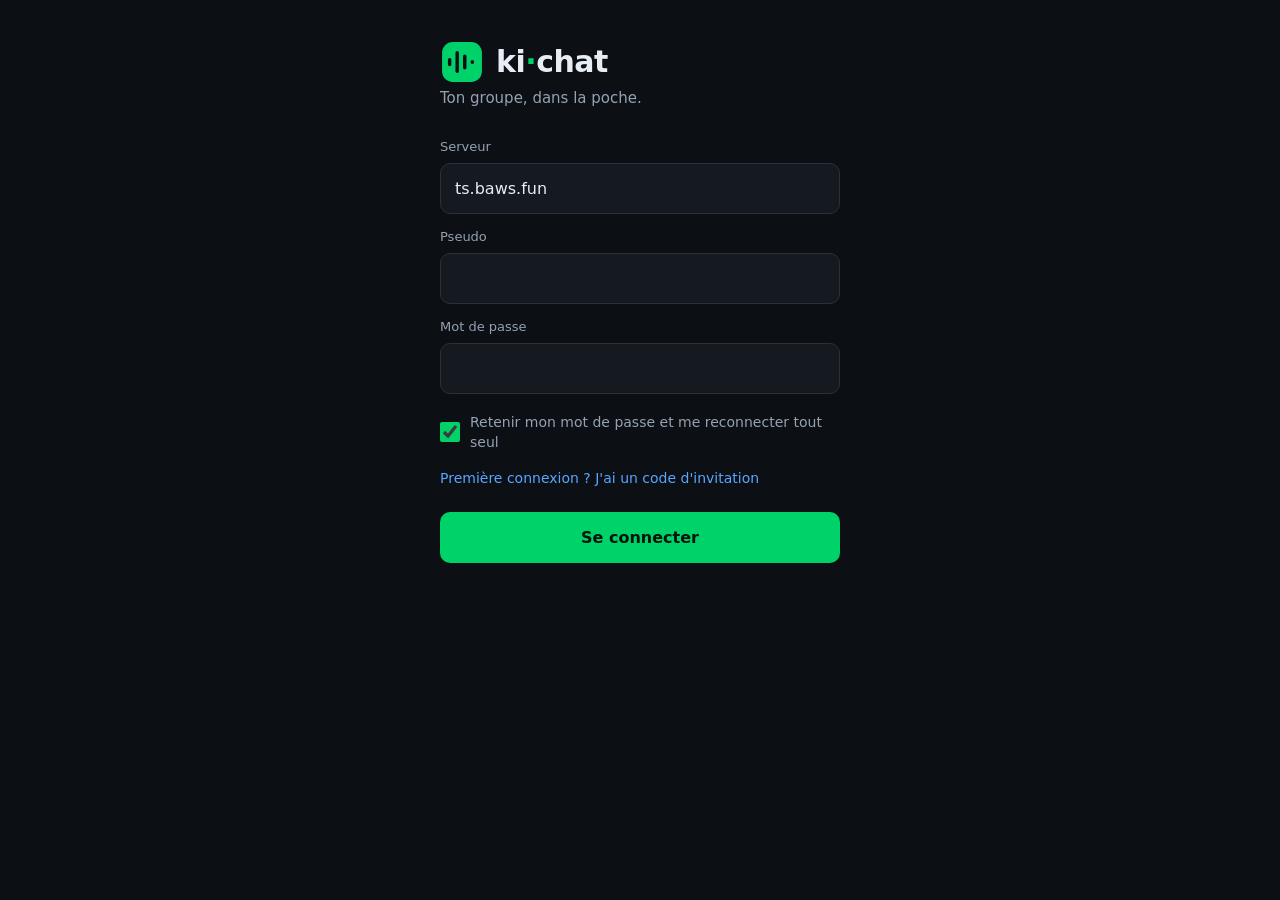
<file: crates/mobile/ui/index.html>
<!doctype html>
<html lang="fr">
<head>
<meta charset="utf-8">
<meta name="viewport" content="width=device-width, initial-scale=1, viewport-fit=cover">
<title>ki-chat</title>
<style>
  :root {
    --fond: #0c0f14; --cote: #11151b; --base: #151a21; --releve: #1b212a;
    --survol: #242c37; --actif: #2d3744; --bord: #28313c; --bord-doux: #1e252e;
    --texte: #e7edf4; --doux: #94a2b2; --pale: #7d8a99;
    --accent: #00d26a; --parle: #00e676; --danger: #ff6b6b; --info: #58a6ff;
    --haut: env(safe-area-inset-top); --bas: env(safe-area-inset-bottom);
  }
  * { box-sizing: border-box; -webkit-tap-highlight-color: transparent; }
  html, body { height: 100%; }
  body {
    margin: 0; background: var(--fond); color: var(--texte);
    font: 15px/1.45 system-ui, -apple-system, "Segoe UI", Roboto, sans-serif;
    overflow: hidden; overscroll-behavior: none;
  }
  button { font: inherit; color: inherit; background: none; border: 0; padding: 0; cursor: pointer; }
  input, textarea { font: inherit; color: var(--texte); }
  svg { width: 22px; height: 22px; stroke: currentColor; fill: none; stroke-width: 2; stroke-linecap: round; stroke-linejoin: round; flex: none; }
  .cache { display: none !important; }

  /* Écrans : un seul visible, plein cadre. */
  .ecran { position: fixed; top: 0; left: 0; right: 0; bottom: 0; display: flex; flex-direction: column; padding-top: var(--haut); background: var(--fond); }
  .entete { display: flex; align-items: center; padding: 10px 14px; min-height: 54px; border-bottom: 1px solid var(--bord-doux); background: var(--cote); }
  .entete h1 { font-size: 17px; margin: 0; flex: 1; white-space: nowrap; overflow: hidden; text-overflow: ellipsis; }
  .entete .sous { color: var(--pale); font-weight: 400; }
  .logo-serveur { width: 32px; height: 32px; border-radius: 9px; object-fit: cover; flex: none; }
  .icone { width: 40px; height: 40px; display: grid; place-items: center; border-radius: 10px; color: var(--doux); }
  .icone:active { background: var(--survol); }
  .defile { flex: 1; overflow-y: auto; -webkit-overflow-scrolling: touch; }
  #vue-salons, #vue-membres { background: var(--cote); }

  /* Connexion */
  #connexion .corps { flex: 1; align-self: center; overflow-y: auto; padding: 32px 20px calc(24px + var(--bas)); max-width: 440px; width: 100%; margin: 0 auto; }
  .marque { font-size: 30px; font-weight: 800; letter-spacing: -.5px; margin: 8px 0 4px; display: flex; align-items: center; }
  .marque .logo-ki { width: 44px; height: 44px; stroke: none; margin-right: 12px; }
  .marque b { color: var(--accent); }
  .accroche { color: var(--doux); margin: 0 0 28px; }
  label { display: block; color: var(--doux); font-size: 13px; margin: 14px 0 6px; }
  .champ { width: 100%; padding: 13px 14px; border-radius: 10px; border: 1px solid var(--bord); background: var(--base); font-size: 16px; outline: none; }
  .champ:focus { border-color: var(--accent); }
  .bouton { display: block; width: 100%; margin-top: 22px; padding: 14px; border-radius: 10px; background: var(--accent); color: #04140b; font-weight: 700; font-size: 16px; }
  .bouton:disabled { opacity: .5; }
  .lien { color: var(--info); font-size: 14px; margin-top: 16px; }
  .case { display: flex; align-items: center; margin: 18px 0 0; color: var(--doux); font-size: 14px; }
  .case input { width: 20px; height: 20px; accent-color: var(--accent); margin: 0 10px 0 0; flex: none; }
  .alerte { margin-top: 16px; padding: 12px 14px; border-radius: 10px; background: rgba(255,107,107,.12); color: var(--danger); font-size: 14px; }
  .alerte-identite { margin-top: 10px; color: var(--doux); font-size: 13px; }
  .alerte-identite p { margin: 0 0 10px; }

  /* Listes */
  .titre-section { color: var(--pale); font-size: 12px; font-weight: 700; letter-spacing: .06em; text-transform: uppercase; padding: 18px 16px 6px; }
  .ligne { display: flex; align-items: center; padding: 11px 16px; min-height: 48px; text-align: left; }
  .ligne:active { background: var(--survol); }
  .ligne .nom { flex: 1; min-width: 0; white-space: nowrap; overflow: hidden; text-overflow: ellipsis; }
  .ligne.non-lu .nom { font-weight: 700; color: var(--texte); }
  /* Le salon ouvert, comme sur PC : fond vert sombre, filet à gauche. */
  .ligne.actif { background: rgba(0,210,106,.12); box-shadow: inset 3px 0 var(--accent); }
  .ligne.actif .nom, .ligne.actif .diese { color: var(--accent); font-weight: 600; }
  .rang { font-size: 11px; font-weight: 600; margin-left: 6px; white-space: nowrap; }
  .couronne { width: 13px; height: 13px; color: var(--accent); margin-left: 5px; vertical-align: -1px; }
  .pastille-bot { display: inline-block; background: var(--accent); color: var(--fond); font-size: 10px; font-weight: 800; padding: 1px 5px; border-radius: 4px; margin-left: 6px; vertical-align: 1px; }
  .occupant .qui-joue { color: var(--pale); font-size: 11px; white-space: nowrap; overflow: hidden; text-overflow: ellipsis; }
  .occupant .bloc { flex: 1; min-width: 0; }
  .hors-ligne { opacity: .45; }
  .ligne .nom.calme { color: var(--doux); }
  .diese { color: var(--pale); font-weight: 700; width: 22px; text-align: center; }
  .pastille { min-width: 22px; height: 22px; padding: 0 7px; border-radius: 11px; background: var(--actif); color: var(--texte); font-size: 12px; font-weight: 700; display: grid; place-items: center; }
  .pastille.mention { background: var(--danger); color: #fff; }
  .vocal-ici { color: var(--accent); }
  .occupants { padding: 0 16px 6px 50px; }
  .occupant { display: flex; align-items: center; padding: 5px 0; color: var(--doux); font-size: 14px; }
  .petit { width: 16px; height: 16px; color: var(--pale); }

  .avatar { width: 32px; height: 32px; border-radius: 50%; display: grid; place-items: center; font-weight: 700; font-size: 13px; color: #0c0f14; flex: none; position: relative; }
  .avatar.mini { width: 24px; height: 24px; font-size: 11px; }
  .avatar img { width: 100%; height: 100%; border-radius: 50%; object-fit: cover; }
  .media { display: block; margin-top: 6px; max-width: min(100%, 360px); max-height: 320px; border-radius: 10px; background: var(--releve); }
  video.media { width: min(100%, 360px); }
  #visionneuse { position: fixed; top: 0; left: 0; right: 0; bottom: 0; z-index: 40; background: rgba(0,0,0,.92); display: flex; align-items: center; justify-content: center; }
  #visionneuse img { max-width: 100%; max-height: 100%; }
  .msg .texte-msg:active { background: var(--releve); border-radius: 6px; }
  .avatar.parle { box-shadow: 0 0 0 2px var(--fond), 0 0 0 4px var(--parle); }
  .avatar.absent { opacity: .4; }
  .membre-info { flex: 1; min-width: 0; }
  .membre-info .jeu { color: var(--pale); font-size: 12px; white-space: nowrap; overflow: hidden; text-overflow: ellipsis; }

  /* Onglets du bas */
  .onglets { display: flex; border-top: 1px solid var(--bord-doux); background: var(--cote); padding-bottom: var(--bas); }
  .onglets button { flex: 1; padding: 10px 0 8px; display: flex; flex-direction: column; align-items: center; color: var(--pale); font-size: 11px; font-weight: 600; position: relative; }
  .onglets button.actif { color: var(--accent); }
  .onglets .total { position: absolute; top: 4px; left: calc(50% + 6px); }

  /* Barre vocale */
  .barre-vocale { display: flex; align-items: center; padding: 8px 10px 8px 14px; background: var(--releve); border-top: 1px solid var(--bord); }
  .barre-vocale .ou { flex: 1; min-width: 0; }
  .barre-tele { display: flex; align-items: center; padding: 8px 10px 8px 14px; background: var(--releve); border-top: 1px solid var(--bord); }
  .barre-tele .ou { flex: 1; min-width: 0; font-size: 14px; white-space: nowrap; overflow: hidden; text-overflow: ellipsis; }
  .barre-tele button { margin-left: 6px; flex: none; }
  .barre-vocale .ou b { color: var(--accent); font-size: 13px; display: block; }
  .barre-vocale .ou span { font-size: 15px; white-space: nowrap; overflow: hidden; text-overflow: ellipsis; display: block; }
  .rond { width: 42px; height: 42px; border-radius: 50%; display: grid; place-items: center; background: var(--actif); color: var(--texte); }
  .rond.coupe { background: rgba(255,107,107,.18); color: var(--danger); }
  .rond.raccrocher { background: var(--danger); color: #fff; }

  /* Salon texte */
  #fil { padding: 8px 0 12px; }
  .msg { display: flex; padding: 6px 14px; }
  .msg.suite { padding-top: 1px; }
  .msg.suite .avatar { visibility: hidden; height: 0; }
  .msg.nomme { background: rgba(255,161,87,.08); box-shadow: inset 3px 0 0 #ffa157; }
  .msg .corps-msg { flex: 1; min-width: 0; }
  .msg .qui { font-weight: 700; font-size: 14px; }
  .msg .quand { color: var(--pale); font-size: 11px; margin-left: 6px; font-weight: 400; }
  .msg .texte { white-space: pre-wrap; word-wrap: break-word; overflow-wrap: anywhere; }
  .msg .texte code { background: var(--releve); padding: 1px 5px; border-radius: 5px; font-size: 13px; }
  .msg .texte a { color: var(--info); }
  .msg .texte .mention { color: var(--accent); font-weight: 600; }
  /* Un spoiler : un pavé opaque tant qu'on ne l'a pas touché. */
  .msg .texte .spoiler { background: var(--releve); border-radius: 4px; padding: 0 3px; }
  .msg .texte .spoiler:not(.vu) { background: var(--actif); color: transparent; user-select: none; -webkit-user-select: none; }
  .msg .texte .spoiler:not(.vu) * { color: transparent !important; background: transparent !important; pointer-events: none; }
  .msg .modifie { color: var(--pale); font-size: 11px; }
  .citation { font-size: 13px; color: var(--doux); border-left: 2px solid var(--bord); padding-left: 8px; margin-bottom: 3px; white-space: nowrap; overflow: hidden; text-overflow: ellipsis; }
  .reactions { display: flex; flex-wrap: wrap; margin-top: 5px; }
  .reaction { padding: 2px 8px; border-radius: 12px; background: var(--releve); border: 1px solid var(--bord); font-size: 13px; }
  .reaction.moi { border-color: var(--accent); background: rgba(0,210,106,.12); }
  .separateur { display: flex; align-items: center; margin: 10px 14px; color: var(--danger); font-size: 11px; font-weight: 700; text-transform: uppercase; }
  .separateur::before, .separateur::after { content: ""; flex: 1; height: 1px; background: var(--danger); opacity: .5; }
  .plus-ancien { text-align: center; color: var(--pale); font-size: 12px; padding: 10px; }
  .vide { color: var(--pale); text-align: center; padding: 40px 20px; }

  .redaction { border-top: 1px solid var(--bord-doux); background: var(--cote); padding: 8px 10px calc(8px + var(--bas)); }
  .redaction .repond { display: flex; align-items: center; font-size: 13px; color: var(--doux); padding: 0 4px 6px; }
  .redaction .repond span { flex: 1; white-space: nowrap; overflow: hidden; text-overflow: ellipsis; }
  .redaction .zone { display: flex; align-items: flex-end; }
  .redaction textarea { flex: 1; resize: none; max-height: 120px; padding: 11px 14px; border-radius: 20px; border: 1px solid var(--bord); background: var(--base); outline: none; font-size: 16px; line-height: 1.35; }
  .envoyer { width: 44px; height: 44px; border-radius: 50%; background: var(--accent); color: #04140b; display: grid; place-items: center; }

  /* Feuilles (menus du bas) */
  .voile { position: fixed; top: 0; left: 0; right: 0; bottom: 0; background: rgba(0,0,0,.5); z-index: 20; }
  .feuille { position: fixed; left: 0; right: 0; bottom: 0; z-index: 21; background: var(--releve); border-radius: 16px 16px 0 0; padding: 8px 0 calc(12px + var(--bas)); max-height: 80vh; overflow-y: auto; }
  .feuille .poignee { width: 36px; height: 4px; border-radius: 2px; background: var(--bord); margin: 4px auto 10px; }
  .feuille h2 { font-size: 16px; margin: 4px 16px 10px; }
  .feuille .action { display: flex; align-items: center; width: 100%; padding: 14px 18px; text-align: left; }
  .feuille .action:active { background: var(--survol); }
  .emojis { display: flex; justify-content: space-around; padding: 6px 10px 12px; border-bottom: 1px solid var(--bord); }
  .emojis button { font-size: 26px; width: 46px; height: 46px; border-radius: 50%; }
  .emojis button:active { background: var(--survol); }
  .volume { display: flex; align-items: center; padding: 8px 18px; }
  .volume .nom { flex: 1; min-width: 0; }
  .diffusion { display: flex; align-items: center; justify-content: space-between; padding: 6px 18px 12px; }
  .diffusion .nom { flex: 1; min-width: 0; font-size: 14px; }
  .diffusion select { background: var(--fond); color: var(--texte); border: 1px solid var(--bord); border-radius: 8px; padding: 6px; margin-left: 8px; }
  .regarder { padding: 4px 10px; margin-left: 8px; font-size: 12px; }
  .volume input { width: 45%; accent-color: var(--accent); }
  .reglage-volume { padding: 4px 18px 10px; }
  .reglage-volume .haut { display: flex; align-items: center; color: var(--doux); font-size: 13px; }
  .reglage-volume .haut span:first-child { flex: 1; }
  .reglage-volume input { width: 100%; accent-color: var(--accent); margin: 10px 0 4px; }
  .petit-bouton { padding: 7px 12px; border-radius: 8px; border: 1px solid var(--bord); color: var(--doux); font-size: 13px; }
  .feuille .action.danger { color: var(--danger); }
  .feuille .separation { height: 1px; background: var(--bord); margin: 6px 0; }
  .feuille h2 .rang { font-size: 12px; }

  /* Réglages */
  #vue-reglages { padding-bottom: 24px; }
  .groupe { margin: 0 12px 12px; background: var(--base); border: 1px solid var(--bord-doux); border-radius: 12px; overflow: hidden; }
  .option { padding: 13px 14px; border-top: 1px solid var(--bord-doux); }
  .option:first-child { border-top: 0; }
  .option .ligne-option { display: flex; align-items: center; }
  .option .ligne-option > * + * { margin-left: 12px; }
  .option .libelle { flex: 1; min-width: 0; }
  .option .libelle small { display: block; color: var(--pale); font-size: 12px; margin-top: 2px; }
  .option input[type=range] { width: 100%; accent-color: var(--accent); margin-top: 10px; }
  .valeur { color: var(--doux); font-size: 13px; font-variant-numeric: tabular-nums; }
  .segments { display: flex; background: var(--fond); border-radius: 9px; padding: 3px; margin-top: 10px; }
  .segments button { flex: 1; padding: 8px 4px; border-radius: 7px; color: var(--doux); font-size: 13px; font-weight: 600; }
  .segments button.choisi { background: var(--actif); color: var(--texte); }
  .interrupteur { width: 46px; height: 28px; border-radius: 14px; background: var(--actif); position: relative; flex: none; transition: background .15s; }
  .interrupteur::after { content: ""; position: absolute; top: 3px; left: 3px; width: 22px; height: 22px; border-radius: 50%; background: var(--doux); transition: transform .15s, background .15s; }
  .interrupteur.oui { background: rgba(0,210,106,.35); }
  .interrupteur.oui::after { transform: translateX(18px); background: var(--accent); }
  .jauge-micro { position: relative; height: 10px; border-radius: 5px; background: var(--fond); overflow: hidden; margin-top: 10px; }
  .jauge-micro .niveau { position: absolute; top: 0; bottom: 0; left: 0; width: 100%; background: var(--pale); transform-origin: left; transform: scaleX(0); transition: transform .08s linear; }
  .jauge-micro .niveau.parle { background: var(--parle); }
  .jauge-micro .seuil { position: absolute; top: -2px; bottom: -2px; width: 2px; background: var(--texte); opacity: .7; }
  .puce { display: inline-block; padding: 2px 8px; border-radius: 10px; font-size: 11px; font-weight: 700; background: var(--actif); color: var(--doux); }
  .puce.ok { background: rgba(0,210,106,.15); color: var(--accent); }
  .puce.mal { background: rgba(255,107,107,.15); color: var(--danger); }
  .rangee-boutons { display: flex; flex-wrap: wrap; margin-top: 10px; }
  .rangee-boutons > * { margin: 0 8px 8px 0; }
  .petit-bouton.plein { background: var(--accent); color: var(--fond); border-color: var(--accent); font-weight: 700; }
  .ptt { flex: 1; padding: 12px; border-radius: 10px; background: var(--actif); font-weight: 700; user-select: none; -webkit-user-select: none; touch-action: none; }
  .ptt.tenu { background: var(--accent); color: var(--fond); }

  /* Bandeau */
  #bandeau { position: fixed; left: 12px; right: 12px; top: calc(var(--haut) + 62px); z-index: 30; padding: 11px 14px; border-radius: 10px; background: var(--actif); font-size: 14px; box-shadow: 0 8px 24px rgba(0,0,0,.4); transition: opacity .2s, transform .2s; }
  #bandeau.erreur { background: #3a1d22; color: #ffb4b4; }
  #bandeau.masque { opacity: 0; transform: translateY(-8px); pointer-events: none; }
  #etat-reseau { background: #3b2a12; color: #ffc785; font-size: 13px; text-align: center; padding: 6px; }
  #bandeau-maj { display: flex; align-items: center; padding: 9px 14px; background: rgba(0,210,106,.12); border-bottom: 1px solid var(--bord-doux); font-size: 14px; }
  #bandeau-maj span { flex: 1; min-width: 0; }
  #bandeau-maj button { margin-left: 10px; }

  /* Les WebView d'avant la 84 ignorent « gap » dans les flexbox : les
     espacements passent par des marges. */
  .entete > * + * { margin-left: 10px; }
  .ligne > * + * { margin-left: 12px; }
  .occupant > * + * { margin-left: 10px; }
  .onglets button > * + * { margin-top: 3px; }
  /* Barre vocale */
  .barre-vocale > * + * { margin-left: 6px; }
  .msg > * + * { margin-left: 10px; }
  .reactions > * { margin: 0 5px 5px 0; }
  .separateur::before { margin-right: 8px; }
  .separateur::after { margin-left: 8px; }
  .redaction .repond > * + * { margin-left: 8px; }
  .redaction .zone > * + * { margin-left: 8px; }
  .feuille .action > svg { margin-right: 12px; }
  .volume > * + * { margin-left: 10px; }
</style>
</head>
<body>

<!-- Icônes, réutilisées par <use> -->
<svg class="cache" xmlns="http://www.w3.org/2000/svg">
  <symbol id="i-micro" viewBox="0 0 24 24"><rect x="9" y="3" width="6" height="11" rx="3"/><path d="M5 11a7 7 0 0 0 14 0M12 18v3"/></symbol>
  <symbol id="i-micro-coupe" viewBox="0 0 24 24"><path d="M9 9v2a3 3 0 0 0 5.1 2.1M15 9.3V6a3 3 0 0 0-5.7-1.3M5 11a7 7 0 0 0 11.6 5.3M19 11a7 7 0 0 1-.6 2.8M12 18v3M3 3l18 18"/></symbol>
  <symbol id="i-casque" viewBox="0 0 24 24"><path d="M4 15v-3a8 8 0 0 1 16 0v3"/><rect x="3" y="14" width="4" height="6" rx="1.5"/><rect x="17" y="14" width="4" height="6" rx="1.5"/></symbol>
  <symbol id="i-casque-coupe" viewBox="0 0 24 24"><path d="M4 15v-3a8 8 0 0 1 13.7-5.7M20 12v3"/><rect x="3" y="14" width="4" height="6" rx="1.5"/><rect x="17" y="14" width="4" height="6" rx="1.5"/><path d="M3 3l18 18"/></symbol>
  <symbol id="i-raccrocher" viewBox="0 0 24 24"><path d="M3 14.5c5-4.5 13-4.5 18 0l-2.2 2.6-3.6-1.5v-2.4a9 9 0 0 0-6.4 0v2.4l-3.6 1.5z"/></symbol>
  <symbol id="i-retour" viewBox="0 0 24 24"><path d="M15 5l-7 7 7 7"/></symbol>
  <symbol id="i-envoyer" viewBox="0 0 24 24"><path d="M5 12h13M13 6l6 6-6 6"/></symbol>
  <symbol id="i-haut-parleur" viewBox="0 0 24 24"><path d="M4 9v6h4l5 4V5L8 9z"/><path d="M17 9a4 4 0 0 1 0 6"/></symbol>
  <symbol id="i-salons" viewBox="0 0 24 24"><path d="M5 9h14M4 15h14M10 4l-2 16M16 4l-2 16"/></symbol>
  <symbol id="i-membres" viewBox="0 0 24 24"><circle cx="9" cy="8" r="3.5"/><path d="M2.5 20a6.5 6.5 0 0 1 13 0"/><path d="M16 4.5a3.5 3.5 0 0 1 0 7M18.5 20a6.5 6.5 0 0 0-2.5-5.1"/></symbol>
  <symbol id="i-ecran" viewBox="0 0 24 24"><rect x="3" y="4" width="18" height="12" rx="2"/><path d="M8 20h8M12 16v4"/></symbol>
  <symbol id="i-telephone" viewBox="0 0 24 24"><rect x="7" y="2.5" width="10" height="19" rx="2.5"/><path d="M11 18h2"/></symbol>
  <symbol id="i-sortir" viewBox="0 0 24 24"><path d="M15 4h4v16h-4M10 8l-4 4 4 4M6 12h10"/></symbol>
  <symbol id="i-repondre" viewBox="0 0 24 24"><path d="M10 7L4 12l6 5M4 12h10a6 6 0 0 1 6 6"/></symbol>
  <symbol id="i-fermer" viewBox="0 0 24 24"><path d="M6 6l12 12M18 6L6 18"/></symbol>
  <symbol id="i-poke" viewBox="0 0 24 24"><path d="M21 3L3 10.5l7 2.5 2.5 7z"/><path d="M10 13l4.5-4.5"/></symbol>
  <symbol id="i-interdit" viewBox="0 0 24 24"><circle cx="12" cy="12" r="9"/><path d="M5.6 5.6l12.8 12.8"/></symbol>
  <symbol id="i-deplacer" viewBox="0 0 24 24"><path d="M5 12h14M13 6l6 6-6 6"/></symbol>
  <symbol id="i-reglages" viewBox="0 0 24 24"><circle cx="12" cy="12" r="3"/><path d="M19.4 15a1.7 1.7 0 0 0 .3 1.8l.1.1a2 2 0 1 1-2.8 2.8l-.1-.1a1.7 1.7 0 0 0-1.8-.3 1.7 1.7 0 0 0-1 1.5V21a2 2 0 1 1-4 0v-.1a1.7 1.7 0 0 0-1.1-1.5 1.7 1.7 0 0 0-1.8.3l-.1.1a2 2 0 1 1-2.8-2.8l.1-.1a1.7 1.7 0 0 0 .3-1.8 1.7 1.7 0 0 0-1.5-1H3a2 2 0 1 1 0-4h.1a1.7 1.7 0 0 0 1.5-1.1 1.7 1.7 0 0 0-.3-1.8l-.1-.1a2 2 0 1 1 2.8-2.8l.1.1a1.7 1.7 0 0 0 1.8.3H9a1.7 1.7 0 0 0 1-1.5V3a2 2 0 1 1 4 0v.1a1.7 1.7 0 0 0 1 1.5 1.7 1.7 0 0 0 1.8-.3l.1-.1a2 2 0 1 1 2.8 2.8l-.1.1a1.7 1.7 0 0 0-.3 1.8V9a1.7 1.7 0 0 0 1.5 1H21a2 2 0 1 1 0 4h-.1a1.7 1.7 0 0 0-1.5 1z"/></symbol>
  <symbol id="i-crayon" viewBox="0 0 24 24"><path d="M4 20h4L19 9l-4-4L4 16z"/><path d="M14 6l4 4"/></symbol>
  <symbol id="i-poubelle" viewBox="0 0 24 24"><path d="M4 7h16M9 7V4h6v3M6 7l1 13h10l1-13"/></symbol>
  <symbol id="i-couronne" viewBox="0 0 24 24"><path d="M3 8l4.5 4L12 5l4.5 7L21 8l-2 11H5z"/></symbol>
</svg>

<!-- Connexion -->
<section class="ecran" id="connexion">
  <div class="corps">
    <div class="marque">
      <!-- Le logo de ki-chat, celui du PC (appicon.rs), redessiné en vectoriel. -->
      <svg class="logo-ki" viewBox="0 0 1024 1024" aria-hidden="true">
        <rect x="48" y="48" width="928" height="928" rx="250" fill="#00d26a"/>
        <g fill="#0c0f14">
          <rect x="184" y="416" width="80" height="192" rx="40"/>
          <rect x="360" y="256" width="80" height="512" rx="40"/>
          <rect x="536" y="336" width="80" height="352" rx="40"/>
          <rect x="712" y="464" width="80" height="96" rx="40"/>
        </g>
      </svg>
      <span>ki<b>·</b>chat</span>
    </div>
    <p class="accroche">Ton groupe, dans la poche.</p>
    <label for="serveur">Serveur</label>
    <input class="champ" id="serveur" value="ts.baws.fun" autocapitalize="off" autocorrect="off" spellcheck="false" inputmode="url">
    <label for="pseudo">Pseudo</label>
    <input class="champ" id="pseudo" autocapitalize="off" autocorrect="off" spellcheck="false" autocomplete="username">
    <label for="mdp">Mot de passe</label>
    <input class="champ" id="mdp" type="password" autocomplete="current-password">
    <div id="bloc-invitation" class="cache">
      <label for="invitation">Code d'invitation</label>
      <input class="champ" id="invitation" autocapitalize="off" autocorrect="off" spellcheck="false">
    </div>
    <label class="case" for="retenir">
      <input type="checkbox" id="retenir" checked>
      <span>Retenir mon mot de passe et me reconnecter tout seul</span>
    </label>
    <button class="lien" id="montrer-invitation">Première connexion ? J'ai un code d'invitation</button>
    <button class="bouton" id="btn-connecter">Se connecter</button>
    <div class="alerte cache" id="erreur-connexion"></div>
    <div class="alerte-identite cache" id="alerte-identite">
      <p>Si le serveur vient d'être réinstallé, c'est normal. Sinon, quelqu'un s'interpose : demande son empreinte à l'hébergeur avant d'accepter.</p>
      <button class="petit-bouton" id="accepter-identite">Accepter la nouvelle identité du serveur</button>
    </div>
  </div>
</section>

<!-- Accueil : salons et membres -->
<section class="ecran cache" id="accueil">
  <div class="entete">
    <span id="logo-serveur" class="cache"></span>
    <h1 id="nom-serveur">ki-chat</h1>
  </div>
  <div id="etat-reseau" class="cache">Connexion perdue — reconnexion…</div>
  <div id="bandeau-maj" class="cache"><span id="texte-maj"></span><button class="petit-bouton plein" id="btn-maj">Mettre à jour</button></div>
  <div class="defile" id="vue-salons"></div>
  <div class="defile cache" id="vue-membres"></div>
  <div class="defile cache" id="vue-reglages"></div>
  <div class="barre-tele cache" data-barre-tele></div>
  <div class="barre-vocale cache" data-barre-vocale></div>
  <nav class="onglets">
    <button class="actif" data-onglet="salons"><svg><use href="#i-salons"/></svg>Salons<span class="pastille total cache" id="total-non-lus"></span></button>
    <button data-onglet="membres"><svg><use href="#i-membres"/></svg>Membres</button>
    <button data-onglet="reglages"><svg><use href="#i-reglages"/></svg>Réglages</button>
  </nav>
</section>

<!-- Un salon texte -->
<section class="ecran cache" id="salon">
  <div class="entete">
    <button class="icone" id="btn-retour" aria-label="Retour"><svg><use href="#i-retour"/></svg></button>
    <h1><span class="sous">#</span> <span id="nom-salon"></span></h1>
  </div>
  <div class="defile" id="defile-fil"><div id="fil"></div></div>
  <div class="barre-tele cache" data-barre-tele></div>
  <div class="barre-vocale cache" data-barre-vocale></div>
  <div class="redaction">
    <div class="repond cache" id="repond"><svg class="petit"><use href="#i-repondre"/></svg><span id="repond-a"></span><button class="icone" id="annuler-reponse" aria-label="Annuler la réponse"><svg class="petit"><use href="#i-fermer"/></svg></button></div>
    <div class="zone">
      <textarea id="saisie" rows="1" placeholder="Écrire un message" enterkeyhint="send"></textarea>
      <button class="envoyer" id="btn-envoyer" aria-label="Envoyer"><svg><use href="#i-envoyer"/></svg></button>
    </div>
  </div>
</section>

<div id="bandeau" class="masque"></div>
<div id="feuilles"></div>

<script>
  // Les WebView Android d'avant la 86 (téléphones jamais mis à jour,
  // émulateur Android 11) n'ont pas replaceChildren.
  if (!Element.prototype.replaceChildren) {
    Element.prototype.replaceChildren = function (...noeuds) {
      this.textContent = "";
      this.append(...noeuds);
    };
  }
  const { invoke } = window.__TAURI__.core;
  const { listen } = window.__TAURI__.event;
  const $ = (id) => document.getElementById(id);

  let vue = null;          // dernier état reçu du Rust
  let filCourant = null;   // dernier fil reçu
  let onglet = "salons";
  let reponseA = null;     // { auteur_id, ts, auteur, texte }
  let edition = null;      // le message qu'on modifie
  let enConnexion = false;

  // ---------- petits outils ----------
  function retenir(cle, val) { try { localStorage.setItem(cle, val); } catch (_) {} }
  function relire(cle) { try { return localStorage.getItem(cle); } catch (_) { return null; } }
  function empreintes() { try { return JSON.parse(relire("empreintes") || "{}"); } catch (_) { return {}; } }

  function echapper(t) {
    return t.replace(/[&<>"']/g, (c) => ({ "&": "&amp;", "<": "&lt;", ">": "&gt;", '"': "&quot;", "'": "&#39;" }[c]));
  }

  // Le gras, l'italique, le barré, le souligné, les spoilers, le code, les
  // liens et les mentions — le même langage que sur PC, en plus simple :
  // citations, listes, titres et liens nommés s'y lisent tels qu'écrits.
  function miseEnForme(texte) {
    let h = echapper(texte);
    h = h.replace(/`([^`\n]+)`/g, "<code>$1</code>");
    h = h.replace(/\*\*([^*\n]+)\*\*/g, "<b>$1</b>");
    h = h.replace(/(^|[^*])\*([^*\n]+)\*/g, "$1<i>$2</i>");
    h = h.replace(/~~(?! )([^~\n]+?)(?<! )~~/g, "<s>$1</s>");
    // Pas au milieu d'un mot : les noms à tirets bas restent entiers.
    h = h.replace(/(^|[^\p{L}\p{N}_])__(?![ _])([^\n]+?)(?<! )__(?![\p{L}\p{N}_])/gu, "$1<u>$2</u>");
    h = h.replace(/\|\|(?! )([^\n]+?)(?<! )\|\|/g, '<span class="spoiler">$1</span>');
    h = h.replace(/(https?:\/\/[^\s<]+[^\s<.,;:!?)\]'"])/g, '<a href="$1" target="_blank" rel="noopener">$1</a>');
    h = h.replace(/(^|\s)@([\p{L}\p{N}_.\-]+)/gu, '$1<span class="mention">@$2</span>');
    return h;
  }

  // Repli seulement : les couleurs viennent du Rust, calculées comme sur PC
  // (rôle, sinon hachage du pseudo dans la même palette).
  const teintes = ["#2dd48f", "#62a8ff", "#ffa95c", "#ff8ac4", "#ba92ff", "#2ad3dd", "#ffd863", "#ff7d7d"];
  function couleur(nom) {
    let h = 0;
    for (const b of new TextEncoder().encode(nom)) h = (Math.imul(h, 31) + b) >>> 0;
    return teintes[h % teintes.length];
  }
  function badgeRang(rang) {
    const r = document.createElement("span");
    r.className = "rang";
    r.textContent = rang.nom;
    r.style.color = rang.couleur;
    return r;
  }
  // Les photos de profil, reçues du Rust au fil de l'eau.
  const photos = {};
  // Un numéro par photo reçue : le fil ne redessine que les messages de
  // celui dont la photo a changé (voir dessinerFil).
  const versionsPhotos = {};
  listen("photo", (e) => {
    const [id, url] = e.payload;
    if (url) photos[id] = url; else delete photos[id];
    versionsPhotos[id] = (versionsPhotos[id] || 0) + 1;
    if (vue) { dessinerSalons(); dessinerMembres(); }
    if (filCourant) dessinerFil();
  });
  function avatar(nom, classes = "", teinte = null, id = null) {
    const a = document.createElement("div");
    a.className = "avatar " + classes;
    if (id != null && photos[id]) {
      const img = document.createElement("img");
      img.src = photos[id];
      img.alt = "";
      a.append(img);
      return a;
    }
    a.style.background = teinte || couleur(nom);
    a.textContent = [...nom][0]?.toUpperCase() || "?";
    return a;
  }
  function icone(nom, classe = "") {
    const s = document.createElementNS("http://www.w3.org/2000/svg", "svg");
    if (classe) s.setAttribute("class", classe);
    const u = document.createElementNS("http://www.w3.org/2000/svg", "use");
    u.setAttribute("href", "#i-" + nom);
    s.append(u);
    return s;
  }
  function heure(ts) {
    const d = new Date(ts);
    const auj = new Date();
    const hm = d.toLocaleTimeString("fr-FR", { hour: "2-digit", minute: "2-digit" });
    if (d.toDateString() === auj.toDateString()) return hm;
    return d.toLocaleDateString("fr-FR", { day: "numeric", month: "short" }) + " " + hm;
  }

  let minuterieBandeau;
  function bandeau(texte, erreur = false) {
    const b = $("bandeau");
    b.textContent = texte;
    b.classList.toggle("erreur", erreur);
    b.classList.remove("masque");
    clearTimeout(minuterieBandeau);
    minuterieBandeau = setTimeout(() => b.classList.add("masque"), 3500);
  }

  // Un geste sur un message (réagir, supprimer) : s'il ne part pas — pas de
  // connexion —, on le dit au lieu de le perdre en silence.
  function geste(commande, args) {
    return invoke(commande, args).catch((err) => bandeau(String(err), true));
  }

  function montrer(ecran) {
    for (const e of ["connexion", "accueil", "salon"]) $(e).classList.toggle("cache", e !== ecran);
    signalerRegard();
    invoke("tester_micro", { oui: ecran === "accueil" && onglet === "reglages" });
  }

  // ---------- connexion ----------
  $("serveur").value = relire("serveur") || $("serveur").value;
  $("pseudo").value = relire("pseudo") || "";
  $("montrer-invitation").onclick = () => {
    $("bloc-invitation").classList.remove("cache");
    $("montrer-invitation").classList.add("cache");
    $("invitation").focus();
  };

  // Le pont vers le système du téléphone : service vocal, Keystore et
  // notifications sur Android (KiAndroid, Kotlin) ; session audio, Trousseau
  // et notifications sur iOS (KiIos, posé par ios.rs). Mêmes méthodes, sauf
  // relireSecret qui rend une promesse sur iOS. Absent hors du téléphone
  // (essai sur PC) : tout devient sans effet.
  const android = window.KiAndroid || window.KiIos || null;
  // iOS suspend l'appli en arrière-plan (sauf en vocal) et ne s'installe pas
  // de mise à jour lui-même : ni « rester connecté », ni APK.
  const ios = !!window.KiIos;
  const cleSecret = (serveur, pseudo) => "mdp|" + serveur + "|" + pseudo;
  let mdpEnCours = null;      // le mot de passe de la connexion en cours
  let connexionAuto = false;  // lancée toute seule, avec le mot de passe retenu

  async function connecter({ serveur, pseudo, mdp, invitation = null, auto = false }) {
    retenir("serveur", serveur);
    retenir("pseudo", pseudo);
    erreurConnexion("");
    enConnexion = true;
    connexionAuto = auto;
    mdpEnCours = mdp;
    enAttente = false;
    $("alerte-identite").classList.add("cache");
    $("btn-connecter").disabled = true;
    $("btn-connecter").textContent = auto ? "Reconnexion…" : "Connexion…";
    await invoke("connecter", {
      serveur, pseudo, motDePasse: mdp, invitation,
      // L'empreinte retenue pour ce serveur : un imposteur sera refusé.
      empreinte: empreintes()[serveur] || null,
      // Lancée toute seule : un serveur injoignable se réessaie, au lieu de
      // rendre l'écran de connexion (voir « attente »).
      auto,
    });
  }

  // Une connexion automatique qui n'aboutit pas encore (pas de réseau,
  // serveur qui redémarre) : le Rust réessaie, on le dit, et l'on peut
  // renoncer.
  let enAttente = false;
  listen("attente", (e) => {
    enAttente = true;
    erreurConnexion("Serveur injoignable pour l'instant — nouvel essai dans quelques secondes." + (e.payload ? " (" + e.payload + ")" : ""));
    $("btn-connecter").disabled = false;
    $("btn-connecter").textContent = "Annuler la reconnexion";
  });

  function erreurConnexion(texte) {
    const e = $("erreur-connexion");
    e.textContent = texte;
    e.classList.toggle("cache", !texte);
  }

  $("btn-connecter").onclick = async () => {
    // Pendant les essais d'une connexion automatique, le bouton y renonce.
    if (enAttente) {
      invoke("deconnecter");
      return;
    }
    const serveur = $("serveur").value.trim();
    const pseudo = $("pseudo").value.trim();
    if (!serveur || !pseudo || !$("mdp").value) {
      erreurConnexion("Serveur, pseudo et mot de passe sont nécessaires.");
      return;
    }
    await connecter({ serveur, pseudo, mdp: $("mdp").value, invitation: $("invitation").value.trim() || null });
  };
  for (const id of ["serveur", "pseudo", "mdp", "invitation"]) {
    $(id).addEventListener("keydown", (e) => { if (e.key === "Enter") $("btn-connecter").click(); });
  }

  function finConnexionUi() {
    enConnexion = false;
    enAttente = false;
    $("btn-connecter").disabled = false;
    $("btn-connecter").textContent = "Se connecter";
  }

  listen("empreinte", (e) => {
    const serveur = $("serveur").value.trim();
    const toutes = empreintes();
    toutes[serveur] = e.payload;
    retenir("empreintes", JSON.stringify(toutes));
  });
  listen("connecte", () => {
    finConnexionUi();
    // Le mot de passe, chiffré par le Keystore, pour la prochaine fois.
    if (android && mdpEnCours && !connexionAuto) {
      const cle = cleSecret(relire("serveur") || "", relire("pseudo") || "");
      if ($("retenir").checked) {
        android.retenirSecret(cle, mdpEnCours);
        retenir("auto", "1");
      } else {
        android.oublierSecret(cle);
        retenir("auto", "0");
      }
    }
    mdpEnCours = null;
    $("mdp").value = "";
    erreurConnexion("");
    $("etat-reseau").classList.add("cache");
    if (!$("connexion").classList.contains("cache")) montrer("accueil");
  });
  listen("coupe", () => $("etat-reseau").classList.remove("cache"));
  listen("fin", (e) => {
    const { raison, oublier_mdp, identite_changee } = e.payload || {};
    // Le serveur refuse ces identifiants (mot de passe changé, réinitialisé,
    // compte inconnu) : le mot de passe retenu ne vaut plus rien. Seulement
    // dans ce cas — un serveur injoignable ou une expulsion ne disent rien du
    // mot de passe, et l'oublier obligeait à le retaper.
    if (oublier_mdp && android) {
      android.oublierSecret(cleSecret(relire("serveur") || "", relire("pseudo") || ""));
      retenir("auto", "0");
    }
    connexionAuto = false;
    mdpEnCours = null;
    finConnexionUi();
    montrer("connexion");
    erreurConnexion(raison || "");
    $("alerte-identite").classList.toggle("cache", !identite_changee);
    fermerFeuille();
  });

  // L'identité du serveur a changé : comme sur PC, on le dit, et l'on peut
  // accepter la nouvelle. Sans cette sortie, l'empreinte retenue refusait
  // le serveur pour toujours.
  $("accepter-identite").onclick = () => {
    const serveur = $("serveur").value.trim();
    const toutes = empreintes();
    delete toutes[serveur];
    retenir("empreintes", JSON.stringify(toutes));
    $("alerte-identite").classList.add("cache");
    erreurConnexion("");
    connexionRetenue();
  };

  function demanderDeconnexion() {
    ouvrirFeuille((f) => {
      f.append(titre("Se déconnecter de " + (vue?.serveur || "ce serveur") + " ?"));
      f.append(action("sortir", "Se déconnecter", () => {
        // Se déconnecter, c'est aussi ne plus se reconnecter tout seul.
        if (android) android.oublierSecret(cleSecret(relire("serveur") || "", relire("pseudo") || ""));
        retenir("auto", "0");
        invoke("deconnecter");
      }));
    });
  };

  // La connexion avec le mot de passe retenu, s'il y en a un : au lancement,
  // et après avoir accepté la nouvelle identité du serveur. Sans lui, on
  // attend le mot de passe.
  async function connexionRetenue() {
    const serveur = relire("serveur"), pseudo = relire("pseudo");
    const mdp = android && relire("auto") === "1" && serveur && pseudo
      ? await android.relireSecret(cleSecret(serveur, pseudo)) : null;
    if (mdp) connecter({ serveur, pseudo, mdp, auto: true });
    else $("mdp").focus();
  }
  if (android && relire("auto") === "1") connexionRetenue();

  // ---------- onglets ----------
  for (const b of document.querySelectorAll("[data-onglet]")) {
    b.onclick = () => {
      onglet = b.dataset.onglet;
      document.querySelectorAll("[data-onglet]").forEach((x) => x.classList.toggle("actif", x === b));
      $("vue-salons").classList.toggle("cache", onglet !== "salons");
      $("vue-membres").classList.toggle("cache", onglet !== "membres");
      $("vue-reglages").classList.toggle("cache", onglet !== "reglages");
      if (onglet === "reglages") dessinerReglages();
      // Le micro ne tourne hors vocal que le temps des réglages (jauge, essai).
      invoke("tester_micro", { oui: onglet === "reglages" });
    };
  }

  // ---------- la vue : salons, membres, vocal ----------
  listen("vue", (e) => {
    vue = e.payload;
    // Même pendant une reconnexion, où le reste ne se redessine pas : l'écran
    // externe dit alors qu'on attend le serveur.
    suivreEcranExterne();
    if (!vue.connecte && !enConnexion && vue.moi == null) return;
    $("nom-serveur").textContent = vue.serveur || "ki-chat";
    const total = $("total-non-lus");
    total.textContent = vue.total_non_lus > 99 ? "99+" : vue.total_non_lus;
    total.classList.toggle("cache", !vue.total_non_lus);
    dessinerSalons();
    dessinerMembres();
    dessinerBarreVocale();
    if (!$("salon").classList.contains("cache")) {
      const s = vue.salons.find((s) => s.id === vue.courant);
      $("nom-salon").textContent = s ? s.nom : "";
    }
    if (feuilleVocale) dessinerFeuilleVocale();
  });

  function dessinerSalons() {
    const racine = $("vue-salons");
    racine.replaceChildren();
    const textes = vue.salons.filter((s) => !s.vocal);
    const vocaux = vue.salons.filter((s) => s.vocal);
    if (textes.length) racine.append(section("Salons textuels"));
    for (const s of textes) {
      const l = document.createElement("button");
      l.className = "ligne" + (s.non_lus ? " non-lu" : "") + (s.id === vue.courant ? " actif" : "");
      l.style.width = "100%";
      const d = document.createElement("span");
      d.className = "diese"; d.textContent = "#";
      const n = document.createElement("span");
      n.className = "nom" + (s.non_lus ? "" : " calme"); n.textContent = s.nom;
      l.append(d, n);
      if (s.non_lus) {
        const p = document.createElement("span");
        p.className = "pastille" + (s.mention ? " mention" : "");
        p.textContent = s.non_lus > 99 ? "99+" : s.non_lus;
        l.append(p);
      }
      l.onclick = () => ouvrirSalon(s.id);
      racine.append(l);
    }
    if (vocaux.length) racine.append(section("Salons vocaux"));
    for (const s of vocaux) {
      const l = document.createElement("button");
      l.className = "ligne"; l.style.width = "100%";
      const ic = icone("haut-parleur", vue.vocal === s.id ? "vocal-ici" : "petit");
      const n = document.createElement("span");
      n.className = "nom" + (vue.vocal === s.id ? " vocal-ici" : " calme"); n.textContent = s.nom;
      l.append(ic, n);
      l.onclick = () => (vue.vocal === s.id ? ouvrirFeuilleVocale() : rejoindre(s.id));
      racine.append(l);
      if (s.occupants.length) {
        const o = document.createElement("div");
        o.className = "occupants";
        for (const p of s.occupants) o.append(occupant(p, s));
        racine.append(o);
      }
    }
    if (!textes.length && !vocaux.length) {
      const v = document.createElement("div");
      v.className = "vide"; v.textContent = "Aucun salon visible.";
      racine.append(v);
    }
  }

  function section(t) {
    const d = document.createElement("div");
    d.className = "titre-section"; d.textContent = t;
    return d;
  }

  // Les partages d'écran : la vue et la capture sont natives (voir RegardVue.kt et
  // DiffusionService.kt), la page ne fait que les demander.
  const streamsPossibles = !!window.KiAndroid?.ouvrirRegard;
  // Sur une télé : le stream part là-bas, et le téléphone reste sur ki-chat, pour
  // pouvoir écrire. C'est Kotlin qui choisit la télé (TeleCast.kt) et qui répond
  // « tele_pret » ; on ne commence à regarder qu'à ce moment-là.
  const teleDisponible = !!window.KiAndroid?.teleDisponible?.();
  let teleNom = null;
  let teleVoulue = null;
  function dessinerBarreTele() {
    for (const barre of document.querySelectorAll("[data-barre-tele]")) {
      barre.classList.toggle("cache", !teleNom);
      barre.replaceChildren();
      if (!teleNom) continue;
      const ou = document.createElement("span");
      ou.className = "ou";
      ou.textContent = "Sur la télé · " + teleNom;
      const ici = document.createElement("button");
      ici.className = "petit-bouton";
      ici.textContent = "Sur le téléphone";
      ici.onclick = () => {
        const nom = teleNom;
        teleNom = null;
        dessinerBarreTele();
        window.KiAndroid.ouvrirRegard(nom);
      };
      const stop = document.createElement("button");
      stop.className = "petit-bouton";
      stop.textContent = "Arrêter";
      stop.onclick = () => {
        teleNom = null;
        dessinerBarreTele();
        window.KiAndroid.fermerRegard();
        invoke("fermer_regard");
      };
      barre.append(ou, ici, stop);
    }
  }
  function boutonsDeStream(p) {
    const boutons = [boutonRegarder(p)];
    if (teleDisponible) {
      const b = document.createElement("button");
      b.className = "petit-bouton regarder";
      b.textContent = "TV";
      b.setAttribute("aria-label", "Regarder sur la télé");
      b.onclick = (e) => {
        e.stopPropagation();
        teleVoulue = p.stream;
        window.KiAndroid.regarderSurTele("Écran de " + p.nom);
      };
      boutons.push(b);
    }
    return boutons;
  }
  function regarderStream(p) {
    teleNom = null;
    teleVoulue = null;
    dessinerBarreTele();
    window.KiAndroid.ouvrirRegard("Écran de " + p.nom);
    invoke("regarder", { stream: p.stream }).catch((e) => {
      window.KiAndroid.fermerRegard();
      bandeau(String(e), true);
    });
  }
  function boutonRegarder(p) {
    const b = document.createElement("button");
    b.className = "petit-bouton plein regarder";
    b.textContent = "Regarder";
    b.onclick = (e) => { e.stopPropagation(); regarderStream(p); };
    return b;
  }
  function peutRegarder(p, s) {
    return streamsPossibles && p.stream != null && p.id !== vue.moi && s.id === vue.vocal;
  }
  function qualiteDiffusion() {
    try { return localStorage.getItem("diffusion-qualite") || "720p30"; } catch { return "720p30"; }
  }
  /** Diffuser ou arrêter, en tête de la feuille du vocal. */
  function blocDiffusion() {
    const b = document.createElement("div");
    b.className = "diffusion";
    if (vue.diffuse) {
      const t = document.createElement("span");
      t.className = "nom vocal-ici";
      const n = vue.spectateurs;
      t.textContent = "Tu diffuses ton écran" + (n ? " · " + n + (n > 1 ? " spectateurs" : " spectateur") : "");
      const stop = document.createElement("button");
      stop.className = "petit-bouton";
      stop.textContent = "Arrêter";
      stop.onclick = () => window.KiAndroid.arreterDiffusion();
      b.append(t, stop);
      return b;
    }
    const q = document.createElement("select");
    q.setAttribute("aria-label", "Qualité de la diffusion");
    for (const [v, nom] of [["720p30", "720p · 30 i/s"], ["720p60", "720p · 60 i/s"], ["1080p30", "1080p · 30 i/s"]]) {
      const o = document.createElement("option");
      o.value = v; o.textContent = nom;
      q.append(o);
    }
    q.value = qualiteDiffusion();
    q.onchange = () => { try { localStorage.setItem("diffusion-qualite", q.value); } catch {} };
    const go = document.createElement("button");
    go.className = "petit-bouton plein";
    go.textContent = "Diffuser mon écran";
    go.onclick = () => window.KiAndroid.diffuser(q.value);
    b.append(go, q);
    return b;
  }

  function occupant(p, s) {
    const d = document.createElement("div");
    d.className = "occupant";
    d.onclick = (e) => { e.stopPropagation(); menuMembre(p.id); };
    d.append(avatar(p.nom, "mini" + (p.parle ? " parle" : ""), p.couleur, p.id));
    const bloc = document.createElement("div");
    bloc.className = "bloc";
    const n = document.createElement("div");
    const nom = document.createElement("span");
    nom.textContent = p.nom; nom.style.color = p.couleur;
    n.append(nom);
    if (p.rang) n.append(badgeRang(p.rang));
    bloc.append(n);
    if (p.jeu) { const j = document.createElement("div"); j.className = "qui-joue"; j.textContent = p.jeu; bloc.append(j); }
    d.append(bloc);
    if (peutRegarder(p, s)) d.append(...boutonsDeStream(p));
    else if (p.stream != null) d.append(icone("ecran", "petit"));
    if (p.mobile) d.append(icone("telephone", "petit"));
    if (p.muet) d.append(icone("micro-coupe", "petit"));
    return d;
  }

  function dessinerMembres() {
    const racine = $("vue-membres");
    racine.replaceChildren();
    const enLigne = vue.membres.filter((m) => m.en_ligne && !m.bot);
    const absents = vue.membres.filter((m) => !m.en_ligne && !m.bot);
    for (const [titreSection, liste] of [["En ligne — " + enLigne.length, enLigne], ["Hors ligne — " + absents.length, absents]]) {
      if (!liste.length) continue;
      racine.append(section(titreSection));
      for (const m of liste) {
        const l = document.createElement("div");
        l.className = "ligne";
        l.append(avatar(m.nom, m.en_ligne ? "" : "absent", m.couleur, m.id));
        const info = document.createElement("div");
        info.className = "membre-info";
        const n = document.createElement("div");
        n.className = "nom";
        const nom = document.createElement("span");
        nom.textContent = m.nom; nom.style.color = m.couleur;
        if (!m.en_ligne) nom.className = "hors-ligne";
        n.append(nom);
        if (m.admin) n.append(icone("couronne", "couronne"));
        if (m.rang) n.append(badgeRang(m.rang));
        info.append(n);
        const ou = m.jeu || (m.vocal != null ? "en vocal · " + (vue.salons.find((s) => s.id === m.vocal)?.nom || "") : "");
        if (ou) { const j = document.createElement("div"); j.className = "jeu"; j.textContent = ou; info.append(j); }
        l.append(info);
        if (m.mobile && m.en_ligne) l.append(icone("telephone", "petit"));
        l.onclick = () => menuMembre(m.id);
        racine.append(l);
      }
    }
  }

  // ---------- le vocal ----------
  async function rejoindre(salon, motDePasse = null) {
    try {
      await invoke("rejoindre_vocal", { salon, motDePasse });
    } catch (err) { bandeau(String(err), true); }
  }

  // Le service au premier plan suit l'état : en vocal (micro écran éteint),
  // connecté (si l'option le demande), ou rien.
  let serviceEtat = null;
  // Une session ouverte, même en pleine reconnexion : le service tient
  // pendant la coupure, sinon Android gèlerait l'appli avant qu'elle se
  // reconnecte. Fermée seulement par « fin » (déconnexion, refus).
  let sessionOuverte = false;
  listen("connecte", () => { sessionOuverte = true; suivreService(); });
  // Le nom du dernier vocal et du serveur : pendant une reconnexion, la vue
  // n'a plus ni salons ni nom de serveur, et la notification resterait vide.
  let nomVocal = "", nomServeur = "";
  function suivreService() {
    if (!android || !vue) return;
    // Le vocal **voulu**, et non celui où le serveur nous liste : pendant une
    // coupure, celui-ci est vide. Le service perdait alors son micro, et le
    // reprendre depuis l'arrière-plan, Android 14 et suivants l'interdisent —
    // le vocal écran éteint ne survivait pas à la moindre coupure.
    const idVocal = vue.vocal ?? vue.vocal_voulu;
    const s = idVocal != null ? vue.salons.find((x) => x.id === idVocal) : null;
    if (s) nomVocal = s.nom;
    if (vue.serveur) nomServeur = vue.serveur;
    const [mode, texte] = idVocal != null ? ["vocal", (nomVocal || "Vocal") + " · " + nomServeur]
      : sessionOuverte && reglages.arriere_plan ? ["connecte", nomServeur || "ki-chat"]
      : ["", ""];
    const cle = mode + "|" + texte;
    if (cle !== serviceEtat) {
      serviceEtat = cle;
      android.service(mode, texte);
    }
    suivreEcranExterne();
  }

  // Le widget de l'écran externe des Galaxy Z Flip et la notification du
  // vocal (EcranExterne.kt) : le vocal, qui y est et qui parle, le micro, les
  // non-lus. Envoyé seulement quand ça change ; Android en limite de toute
  // façon la cadence.
  let ecranExterneEtat = null;
  function suivreEcranExterne() {
    if (typeof android?.ecranExterne !== "function") return;
    const idVocal = vue ? vue.vocal ?? vue.vocal_voulu : null;
    const s = idVocal != null ? vue.salons.find((x) => x.id === idVocal) : null;
    const etat = !vue || !sessionOuverte ? { session: false } : {
      session: true,
      connecte: vue.connecte,
      serveur: vue.serveur || nomServeur,
      vocal: idVocal != null,
      salon: s ? s.nom : nomVocal,
      muet: !!(vue.muet || vue.sourd),
      occupants: (s?.occupants || []).map((p) => ({
        nom: p.nom, couleur: p.couleur, parle: p.parle, muet: p.muet, moi: p.id === vue.moi,
      })),
      non_lus: vue.total_non_lus || 0,
    };
    const json = JSON.stringify(etat);
    if (json !== ecranExterneEtat) {
      ecranExterneEtat = json;
      android.ecranExterne(json);
    }
  }
  // Leurs boutons, passés par le Kotlin : les mêmes gestes que la barre
  // vocale. Rouvrir le micro en sourdine en sort aussi, comme sur PC : sinon
  // le bouton n'aurait rien rouvert.
  window.kiAction = (action, texte) => {
    if (action === "bandeau") { bandeau(texte, true); return; }
    if (action === "fermer_regard") { invoke("fermer_regard"); return; }
    if (action === "tele_pret") {
      teleNom = texte;
      dessinerBarreTele();
      if (teleVoulue != null) {
        const stream = teleVoulue;
        teleVoulue = null;
        invoke("regarder", { stream }).catch((e) => {
          window.KiAndroid.fermerRegard();
          teleNom = null;
          dessinerBarreTele();
          bandeau(String(e), true);
        });
      }
      return;
    }
    if (action === "tele_fin") {
      teleNom = null;
      teleVoulue = null;
      dessinerBarreTele();
      invoke("fermer_regard");
      if (texte) bandeau(texte, true);
      return;
    }
    if (!vue) return;
    if (action === "micro") {
      if (vue.sourd) invoke("sourdine", { sourd: false });
      else invoke("micro", { muet: !vue.muet });
    } else if (action === "quitter") {
      invoke("quitter_vocal");
      fermerFeuille();
    }
  };
  function dessinerBarreVocale() {
    const s = vue.vocal != null ? vue.salons.find((x) => x.id === vue.vocal) : null;
    suivreService();
    for (const barre of document.querySelectorAll("[data-barre-vocale]")) {
      barre.classList.toggle("cache", !s);
      if (!s) continue;
      barre.replaceChildren();
      const ou = document.createElement("button");
      ou.className = "ou"; ou.style.textAlign = "left";
      ou.innerHTML = "<b>En vocal</b><span></span>";
      ou.querySelector("span").textContent = s.nom + " · " + s.occupants.length + " présent" + (s.occupants.length > 1 ? "s" : "");
      ou.onclick = ouvrirFeuilleVocale;
      const micro = document.createElement("button");
      micro.className = "rond" + (vue.muet ? " coupe" : "");
      micro.setAttribute("aria-label", vue.muet ? "Rouvrir le micro" : "Couper le micro");
      micro.append(icone(vue.muet ? "micro-coupe" : "micro"));
      micro.onclick = () => invoke("micro", { muet: !vue.muet });
      const casque = document.createElement("button");
      casque.className = "rond" + (vue.sourd ? " coupe" : "");
      casque.setAttribute("aria-label", vue.sourd ? "Rétablir le son" : "Couper le son");
      casque.append(icone(vue.sourd ? "casque-coupe" : "casque"));
      casque.onclick = () => invoke("sourdine", { sourd: !vue.sourd });
      const fin = document.createElement("button");
      fin.className = "rond raccrocher";
      fin.setAttribute("aria-label", "Quitter le vocal");
      fin.append(icone("raccrocher"));
      fin.onclick = () => { invoke("quitter_vocal"); fermerFeuille(); };
      if (reglages.mode === "ptt") {
        // La barre se redessine souvent (qui parle change) : l'état « tenu »
        // vit hors du bouton, et le relâcher s'écoute sur toute la page.
        const ptt = document.createElement("button");
        ptt.className = "ptt" + (pttTenu ? " tenu" : "");
        ptt.textContent = pttTenu ? "Tu parles…" : "Maintenir pour parler";
        ptt.addEventListener("pointerdown", (e) => { e.preventDefault(); tenirPtt(true); });
        ou.style.flex = "0 1 auto";
        barre.append(ou, ptt, micro, casque, fin);
      } else {
        barre.append(ou, micro, casque, fin);
      }
    }
  }

  // Appuyer pour parler.
  let pttTenu = false;
  function tenirPtt(oui) {
    if (pttTenu === oui) return;
    pttTenu = oui;
    invoke("parler", { oui });
    if (oui) navigator.vibrate?.(10);
    for (const b of document.querySelectorAll(".ptt")) {
      b.classList.toggle("tenu", oui);
      b.textContent = oui ? "Tu parles…" : "Maintenir pour parler";
    }
  }
  for (const ev of ["pointerup", "pointercancel"]) window.addEventListener(ev, () => tenirPtt(false));
  document.addEventListener("visibilitychange", () => {
    if (document.hidden) tenirPtt(false);
    // Appli en arrière-plan : plus d'essai de micro.
    invoke("tester_micro", { oui: !document.hidden && onglet === "reglages" && !$("accueil").classList.contains("cache") });
  });

  // Les volumes par personne, retenus sur le téléphone.
  function volumes() { try { return JSON.parse(relire("volumes") || "{}"); } catch (_) { return {}; } }
  function reglerVolume(id, gain) {
    const v = volumes(); v[id] = gain; retenir("volumes", JSON.stringify(v));
    invoke("volume_membre", { id, gain });
  }

  // ---------- le menu d'un membre (comme le clic sur un nom, sur PC) ----------
  function menuMembre(id) {
    const m = vue?.membres.find((x) => x.id === id);
    if (!m) return;
    const moi = id === vue.moi;
    ouvrirFeuille((f) => {
      const h = titre("");
      const nom = document.createElement("span");
      nom.textContent = m.nom; nom.style.color = m.couleur;
      h.append(nom);
      if (m.rang) h.append(badgeRang(m.rang));
      f.append(h);
      if (m.jeu) { const j = document.createElement("div"); j.className = "occupant"; j.style.padding = "0 18px 8px"; j.textContent = m.jeu; f.append(j); }

      if (!moi) {
        // Son volume, chez moi seulement.
        const bloc = document.createElement("div");
        bloc.className = "reglage-volume";
        const haut = document.createElement("div");
        haut.className = "haut";
        const lib = document.createElement("span"); lib.textContent = "Volume";
        const val = document.createElement("span");
        haut.append(lib, val);
        const r = document.createElement("input");
        r.type = "range"; r.min = 0; r.max = 200; r.step = 5;
        r.setAttribute("aria-label", "Volume de " + m.nom);
        const montrer = () => { val.textContent = r.value + " %"; };
        r.value = Math.round((volumes()[id] ?? 1) * 100); montrer();
        r.oninput = () => { montrer(); reglerVolume(id, r.value / 100); };
        const remise = document.createElement("button");
        remise.className = "petit-bouton"; remise.textContent = "Remettre à 100 %";
        remise.onclick = () => { r.value = 100; montrer(); reglerVolume(id, 1); };
        bloc.append(haut, r, remise);
        f.append(bloc);
        if (m.en_ligne && !m.bot) f.append(action("poke", "Poke", () => invoke("poke", { id })));
      }

      // Modération : seulement ce qui aboutira (permission et rang).
      const d = vue.droits;
      if (!moi && !m.bot && m.sous_moi && (d.couper || d.deplacer || d.expulser || d.bannir)) {
        const sep = document.createElement("div"); sep.className = "separation"; f.append(sep);
        if (d.couper) {
          f.append(action(m.force_muet ? "micro" : "micro-coupe", m.force_muet ? "Rendre le micro" : "Couper le micro",
            () => moderer(id, "muet"), !m.force_muet));
          f.append(action(m.force_sourd ? "casque" : "casque-coupe", m.force_sourd ? "Rendre l'écoute" : "Rendre sourd",
            () => moderer(id, "sourd"), !m.force_sourd));
        }
        if (d.deplacer && m.vocal != null) {
          f.append(action("deplacer", "Déplacer en vocal", () => menuDeplacer(m)));
        }
        if (d.expulser) {
          f.append(action("sortir", "Expulser", async () => {
            const motif = await demander({ question: "Expulser " + m.nom + " ?", champ: "Motif (facultatif)", bouton: "Expulser", danger: true });
            if (motif !== null) moderer(id, "expulser", { motif });
          }, true));
        }
        if (d.bannir) {
          f.append(action("interdit", "Bannir…", async () => {
            const motif = await demander({ question: "Bannir " + m.nom + " définitivement ?", champ: "Motif", bouton: "Bannir", danger: true });
            if (motif !== null) moderer(id, "bannir", { motif });
          }, true));
        }
      }
    });
  }

  function menuDeplacer(m) {
    ouvrirFeuille((f) => {
      f.append(titre("Déplacer " + m.nom));
      for (const s of vue.salons.filter((x) => x.vocal && x.id !== m.vocal)) {
        f.append(action("haut-parleur", s.nom, () => moderer(m.id, "deplacer", { salon: s.id })));
      }
      f.append(action("raccrocher", "Sortir du vocal", () => moderer(m.id, "deplacer", { salon: null }), true));
    });
  }

  async function moderer(id, actionMod, extra = {}) {
    try {
      await invoke("moderer", { id, action: actionMod, salon: extra.salon ?? null, motif: extra.motif ?? null, dureeS: null });
    } catch (err) { bandeau(String(err), true); }
  }
  let feuilleVocale = false;
  function ouvrirFeuilleVocale() {
    feuilleVocale = true;
    ouvrirFeuille(() => dessinerFeuilleVocale(), () => { feuilleVocale = false; });
  }
  function dessinerFeuilleVocale() {
    const f = document.querySelector(".feuille .contenu");
    if (!f || !vue) return;
    const s = vue.salons.find((x) => x.id === vue.vocal);
    if (!s) { fermerFeuille(); return; }
    f.replaceChildren(titre(s.nom));
    if (streamsPossibles) f.append(blocDiffusion());
    const vol = volumes();
    for (const p of s.occupants) {
      const l = document.createElement("div");
      l.className = "volume";
      l.append(avatar(p.nom, "mini" + (p.parle ? " parle" : ""), p.couleur, p.id));
      const n = document.createElement("span");
      n.className = "nom"; n.textContent = p.nom + (p.id === vue.moi ? " (toi)" : "");
      n.style.color = p.couleur;
      n.onclick = () => menuMembre(p.id);
      l.append(n);
      if (peutRegarder(p, s)) l.append(...boutonsDeStream(p));
      if (p.mobile) l.append(icone("telephone", "petit"));
      if (p.id !== vue.moi) {
        const r = document.createElement("input");
        r.type = "range"; r.min = 0; r.max = 200; r.step = 5;
        r.value = Math.round((vol[p.id] ?? 1) * 100);
        r.setAttribute("aria-label", "Volume de " + p.nom);
        r.oninput = () => reglerVolume(p.id, r.value / 100);
        l.append(r);
      }
      f.append(l);
    }
  }
  listen("connecte", () => {
    // Les volumes retenus repartent au moteur à chaque connexion.
    // Une version antérieure retenait le bot musique sous son identifiant
    // arrondi (au-delà de 2^53) : ces entrées-là sont jetées.
    const v = volumes();
    for (const [id, gain] of Object.entries(v)) {
      if (!Number.isSafeInteger(Number(id))) { delete v[id]; continue; }
      invoke("volume_membre", { id: Number(id), gain });
    }
    retenir("volumes", JSON.stringify(v));
  });
  listen("mot_de_passe_vocal", (e) => {
    const [salon, faux] = e.payload;
    demander({
      question: faux ? "Mot de passe incorrect" : "Ce salon vocal est verrouillé",
      champ: "Mot de passe du salon", secret: true, bouton: "Entrer",
    }).then((mdp) => { if (mdp) rejoindre(salon, mdp); });
  });

  // ---------- un salon texte ----------
  function ouvrirSalon(id) {
    reponseAnnulee();
    filCourant = null;
    $("fil").replaceChildren();
    const s = vue?.salons.find((x) => x.id === id);
    $("nom-salon").textContent = s ? s.nom : "";
    invoke("ouvrir_salon", { salon: id });
    montrer("salon");
  }
  $("btn-retour").onclick = () => montrer("accueil");

  listen("fil", (e) => {
    const nouveau = e.payload;
    const defile = $("defile-fil");
    const enBas = defile.scrollHeight - defile.scrollTop - defile.clientHeight < 80;
    const memeSalon = filCourant && filCourant.salon === nouveau.salon;
    const hauteurAvant = defile.scrollHeight;
    const premierAvant = filCourant?.messages[0]?.ts;
    filCourant = nouveau;
    dessinerFil();
    // Une page d'historique arrivée en tête : la lecture ne bouge pas.
    if (memeSalon && premierAvant && nouveau.messages[0]?.ts < premierAvant) {
      defile.scrollTop += defile.scrollHeight - hauteurAvant;
    } else if (!memeSalon || enBas) {
      defile.scrollTop = defile.scrollHeight;
    }
    chargementEnCours = false;
    signalerRegard();
  });

  // Les messages déjà dessinés, par auteur et horodatage, avec ce qui a servi
  // à les dessiner : un message qui n'a pas changé garde son élément. Tout
  // redessiner à chaque événement (un message, une réaction, la liste des
  // membres, une photo reçue) arrêtait la vidéo qu'on regardait, rechargeait
  // les images, et faisait saccader les longs fils.
  let dessines = new Map();   // clé → { el, sig }
  let dessinesSalon = null;
  function elementTexte(classe, texte) {
    const d = document.createElement("div");
    d.className = classe; d.textContent = texte;
    return d;
  }
  const elVide = elementTexte("vide", "Pas encore de message ici. Lance la conversation !");
  const elPlusAncien = elementTexte("plus-ancien", "Remonte pour voir les messages plus anciens");
  const elSeparateur = elementTexte("separateur", "Nouveaux messages");

  function dessinerFil() {
    const racine = $("fil");
    const f = filCourant;
    if (!f || f.salon !== dessinesSalon) {
      dessines = new Map();
      dessinesSalon = f ? f.salon : null;
    }
    const noeuds = [];
    const gardes = new Map();
    if (f && !f.messages.length) noeuds.push(elVide);
    if (f && f.messages.length && f.suite) noeuds.push(elPlusAncien);
    let precedent = null;
    let separateurPose = false;
    for (const m of f ? f.messages : []) {
      if (!separateurPose && f.separateur != null && m.ts > f.separateur && m.auteur_id !== vue?.moi) {
        noeuds.push(elSeparateur);
        separateurPose = true;
        precedent = null;
      }
      const suite = !!precedent && precedent.auteur_id === m.auteur_id && m.ts - precedent.ts < 5 * 60 * 1000 && !m.reponse;
      const cle = m.auteur_id + ":" + m.ts;
      const sig = JSON.stringify([m, suite, versionsPhotos[m.auteur_id] || 0]);
      const ancien = dessines.get(cle);
      const el = ancien && ancien.sig === sig ? ancien.el : message(m, suite);
      gardes.set(cle, { el, sig });
      noeuds.push(el);
      precedent = m;
    }
    dessines = gardes;
    // Dans l'ordre, sans déplacer ce qui est déjà à sa place : un message
    // arrivé en bas, une page d'historique arrivée en haut ne touchent pas
    // aux autres.
    let place = racine.firstChild;
    for (const n of noeuds) {
      if (n === place) { place = place.nextSibling; continue; }
      racine.insertBefore(n, place);
    }
    while (place) { const suivant = place.nextSibling; place.remove(); place = suivant; }
  }

  // Un lien vers un fichier de notre serveur : image ou vidéo, montrée dans
  // le fil comme sur PC. Les autres liens restent des liens.
  const IMAGE = /\.(png|jpe?g|bmp|gif|webp)$/i;
  const VIDEO = /\.(mp4|mov|webm|mkv|m4v|avi)$/i;
  function medias(texte) {
    const origine = vue?.origine;
    if (!origine) return [];
    const trouves = [];
    for (const lien of texte.match(/https?:\/\/[^\s<]+/g) || []) {
      const net = lien.replace(/^http:/, "https:");
      if (!net.startsWith(origine + "/files/")) continue;
      const chemin = net.split(/[?#]/)[0];
      if (IMAGE.test(chemin)) trouves.push({ type: "image", url: net });
      else if (VIDEO.test(chemin)) trouves.push({ type: "video", url: net, poster: chemin.replace(/[^/]+$/, "poster.jpg") });
    }
    return trouves;
  }
  const viaRust = (url) => window.__TAURI__.core.convertFileSrc(url, "kimedia");
  function ouvrirImage(src) {
    const v = document.createElement("div");
    v.id = "visionneuse";
    const img = document.createElement("img");
    img.src = src;
    v.append(img);
    v.onclick = () => v.remove();
    document.body.append(v);
  }

  function message(m, suite) {
    const d = document.createElement("div");
    d.className = "msg" + (suite ? " suite" : "") + (m.me_nomme ? " nomme" : "");
    const av = avatar(m.auteur, "", m.couleur, m.auteur_id);
    if (!m.bot) av.onclick = () => menuMembre(m.auteur_id);
    d.append(av);
    const c = document.createElement("div");
    c.className = "corps-msg";
    if (!suite) {
      const q = document.createElement("div");
      q.className = "qui"; q.textContent = m.auteur; q.style.color = m.couleur;
      if (!m.bot) q.onclick = () => menuMembre(m.auteur_id);
      if (m.bot) { const b = document.createElement("span"); b.className = "pastille-bot"; b.textContent = "BOT"; q.append(b); }
      const t = document.createElement("span");
      t.className = "quand"; t.textContent = heure(m.ts);
      q.append(t);
      c.append(q);
    }
    if (m.reponse) {
      const r = document.createElement("div");
      r.className = "citation"; r.textContent = m.reponse[0] + " : " + m.reponse[1];
      c.append(r);
    }
    const t = document.createElement("div");
    t.className = "texte"; t.innerHTML = miseEnForme(m.texte);
    // Toucher un spoiler le dévoile ou le recouvre, sans ouvrir le menu du message.
    for (const s of t.querySelectorAll(".spoiler")) s.onclick = (e) => { e.stopPropagation(); s.classList.toggle("vu"); };
    if (m.modifie) { const e = document.createElement("span"); e.className = "modifie"; e.textContent = " (modifié)"; t.append(e); }
    t.classList.add("texte-msg");
    c.append(t);
    for (const md of medias(m.texte)) {
      if (md.type === "image") {
        const img = document.createElement("img");
        img.className = "media";
        img.loading = "lazy";
        img.src = viaRust(md.url);
        img.alt = "image";
        img.onclick = (e) => { e.stopPropagation(); ouvrirImage(img.src); };
        c.append(img);
      } else {
        const v = document.createElement("video");
        v.className = "media";
        v.controls = true;
        v.preload = "metadata";
        v.poster = viaRust(md.poster);
        v.src = viaRust(md.url);
        v.onclick = (e) => e.stopPropagation();
        c.append(v);
      }
    }
    if (m.reactions.length) {
      const rs = document.createElement("div");
      rs.className = "reactions";
      for (const r of m.reactions) {
        const b = document.createElement("button");
        b.className = "reaction" + (r.moi ? " moi" : "");
        b.textContent = r.emoji + " " + r.nb;
        b.onclick = () => geste("reagir", { auteur: m.auteur_id, ts: m.ts, emoji: r.emoji, on: !r.moi });
        rs.append(b);
      }
      c.append(rs);
    }
    d.append(c);
    // Toucher le texte ouvre le menu du message ; l'appui long aussi.
    t.onclick = (e) => { if (!e.target.closest("a")) menuMessage(m); };
    appuiLong(d, () => menuMessage(m));
    return d;
  }

  function appuiLong(el, faire) {
    let t;
    el.addEventListener("touchstart", () => { t = setTimeout(() => { navigator.vibrate?.(15); faire(); }, 450); }, { passive: true });
    for (const ev of ["touchend", "touchmove", "touchcancel"]) el.addEventListener(ev, () => clearTimeout(t), { passive: true });
    el.addEventListener("contextmenu", (e) => { e.preventDefault(); faire(); });
  }

  const EMOJIS = ["👍", "❤️", "😂", "😮", "😢", "🔥"];
  function menuMessage(m) {
    ouvrirFeuille((f) => {
      const e = document.createElement("div");
      e.className = "emojis";
      for (const emoji of EMOJIS) {
        const b = document.createElement("button");
        b.textContent = emoji;
        const deja = m.reactions.find((r) => r.emoji === emoji)?.moi;
        b.onclick = () => { geste("reagir", { auteur: m.auteur_id, ts: m.ts, emoji, on: !deja }); fermerFeuille(); };
        e.append(b);
      }
      f.append(e);
      f.append(action("repondre", "Répondre", () => {
        edition = null;
        reponseA = m;
        $("repond-a").textContent = "Réponse à " + m.auteur + " : " + m.texte;
        $("repond").classList.remove("cache");
        $("saisie").focus();
      }));
      const mien = m.auteur_id === vue?.moi;
      if (mien) {
        f.append(action("crayon", "Modifier", () => {
          reponseA = null;
          edition = m;
          $("repond-a").textContent = "Modification de ton message";
          $("repond").classList.remove("cache");
          saisie.value = m.texte;
          saisie.dispatchEvent(new Event("input"));
          saisie.focus();
        }));
      }
      if (mien || vue?.droits.supprimer) {
        f.append(action("poubelle", "Supprimer", async () => {
          const ok = await demander({ question: "Supprimer ce message ?", bouton: "Supprimer", danger: true });
          if (ok) geste("supprimer", { auteur: m.auteur_id, ts: m.ts });
        }, true));
      }
    });
  }
  function reponseAnnulee() {
    reponseA = null;
    if (edition) { edition = null; saisie.value = ""; saisie.style.height = "auto"; }
    $("repond").classList.add("cache");
  }
  $("annuler-reponse").onclick = reponseAnnulee;

  // Remonter le fil : la page d'avant, une à la fois.
  let chargementEnCours = false;
  $("defile-fil").addEventListener("scroll", () => {
    const d = $("defile-fil");
    if (d.scrollTop < 200 && filCourant?.suite && !chargementEnCours && filCourant.messages.length) {
      chargementEnCours = true;
      invoke("remonter");
    }
    signalerRegard();
  }, { passive: true });

  // Ce qui arrive dans le fil est « lu » si on le regarde vraiment.
  let regardSignale = null;
  function signalerRegard() {
    const d = $("defile-fil");
    const oui = document.visibilityState === "visible"
      && !$("salon").classList.contains("cache")
      && d.scrollHeight - d.scrollTop - d.clientHeight < 80;
    if (oui !== regardSignale) {
      regardSignale = oui;
      invoke("regarde", { oui });
    }
  }
  document.addEventListener("visibilitychange", signalerRegard);
  // De retour dans l'appli : les notifications de messages ont fait leur
  // office.
  document.addEventListener("visibilitychange", () => {
    if (!document.hidden && android) android.effacerNotifications();
    // Premier plan ou arrière-plan : les battements s'espacent, ou l'on se
    // déconnecte tout à fait si l'on ne doit pas rester connecté.
    if (sessionOuverte) {
      invoke("premier_plan", { oui: !document.hidden, resterConnecte: (!!reglages.arriere_plan && !ios) || !android });
    }
  });

  // Rédaction
  const saisie = $("saisie");
  saisie.addEventListener("input", () => {
    saisie.style.height = "auto";
    saisie.style.height = Math.min(saisie.scrollHeight, 120) + "px";
  });
  saisie.addEventListener("keydown", (e) => {
    if (e.key === "Enter" && !e.shiftKey) { e.preventDefault(); envoyerMessage(); }
  });
  $("btn-envoyer").onclick = envoyerMessage;
  async function envoyerMessage() {
    const texte = saisie.value.trim();
    if (!texte) return;
    try {
      if (edition) {
        await invoke("modifier", { auteur: edition.auteur_id, ts: edition.ts, texte });
        edition = null;
      } else {
        await invoke("envoyer", { texte, reponse: reponseA ? [reponseA.auteur_id, reponseA.ts] : null });
      }
      saisie.value = "";
      saisie.style.height = "auto";
      reponseAnnulee();
      const d = $("defile-fil");
      d.scrollTop = d.scrollHeight;
    } catch (err) { bandeau(String(err), true); }
  }

  // ---------- réglages ----------
  const REGLAGES_DEFAUT = {
    mode: "voix", neuronal: true, sensibilite: 0.5, seuil: 0.02,
    // Le gain automatique : coupé sur Android, où le micro (AAudio, voir
    // ki-voice/android.rs) a déjà celui du téléphone — le nôtre par-dessus
    // remontait le reste d'écho et les bruits de la pièce.
    bruit: 1, echo: true, gain_auto: ios, gain_micro: 1, volume: 1,
    // « Ne garder que ma voix » : 0 éteint, 1 douce, 2 normale, 3 forte.
    proximite: 0,
    notifs: "tout", arriere_plan: true,
  };
  let reglages = { ...REGLAGES_DEFAUT };
  try { Object.assign(reglages, JSON.parse(relire("reglages") || "{}")); } catch (_) {}
  // Les bornes du « Seuil de parole », comme sur PC : une valeur retenue par
  // l'ancien curseur (jusqu'à 95 %) y revient.
  reglages.sensibilite = Math.min(0.9, Math.max(0.2, Number(reglages.sensibilite) || 0.5));
  // Une fois, sur les réglages déjà retenus : le gain automatique coupé sur
  // Android (voir REGLAGES_DEFAUT).
  if (!reglages.v2) {
    if (!ios) reglages.gain_auto = false;
    reglages.v2 = true;
    retenir("reglages", JSON.stringify(reglages));
  }

  function envoyerReglages() {
    retenir("reglages", JSON.stringify(reglages));
    suivreService();
    const { notifs, arriere_plan, v2, ...audio } = reglages;
    invoke("regler", { reglages: audio });
    if (vue) dessinerBarreVocale();
  }
  // À chaque connexion : le moteur repart des réglages du téléphone.
  listen("connecte", envoyerReglages);
  envoyerReglages();

  function groupe(titreGroupe) {
    $("vue-reglages").append(section(titreGroupe));
    const g = document.createElement("div");
    g.className = "groupe";
    $("vue-reglages").append(g);
    return g;
  }
  function option(g, libelle, aide = "") {
    const o = document.createElement("div");
    o.className = "option";
    const l = document.createElement("div");
    l.className = "ligne-option";
    const t = document.createElement("div");
    t.className = "libelle";
    t.textContent = libelle;
    if (aide) { const a = document.createElement("small"); a.textContent = aide; t.append(a); }
    l.append(t);
    o.append(l);
    g.append(o);
    return { o, l };
  }
  function interrupteur(g, libelle, aide, cle) {
    const { l } = option(g, libelle, aide);
    const b = document.createElement("button");
    b.className = "interrupteur" + (reglages[cle] ? " oui" : "");
    b.setAttribute("role", "switch");
    b.setAttribute("aria-checked", String(!!reglages[cle]));
    b.setAttribute("aria-label", libelle);
    b.onclick = () => { reglages[cle] = !reglages[cle]; envoyerReglages(); dessinerReglages(); };
    l.append(b);
  }
  function segments(g, libelle, aide, cle, choix) {
    const { o } = option(g, libelle, aide);
    const seg = document.createElement("div");
    seg.className = "segments";
    for (const [valeur, texte] of choix) {
      const b = document.createElement("button");
      b.textContent = texte;
      if (reglages[cle] === valeur) b.className = "choisi";
      b.onclick = () => { reglages[cle] = valeur; envoyerReglages(); dessinerReglages(); };
      seg.append(b);
    }
    o.append(seg);
  }
  function curseur(g, libelle, aide, cle, min, max, pas, afficher) {
    const { o, l } = option(g, libelle, aide);
    const v = document.createElement("span");
    v.className = "valeur";
    l.append(v);
    const r = document.createElement("input");
    r.type = "range"; r.min = min; r.max = max; r.step = pas; r.value = reglages[cle];
    r.setAttribute("aria-label", libelle);
    const montrer = () => { v.textContent = afficher(Number(r.value)); };
    montrer();
    r.oninput = () => { reglages[cle] = Number(r.value); montrer(); envoyerReglages(); };
    o.append(r);
    return o;
  }

  let elementsAudio = null;
  function dessinerReglages() {
    const racine = $("vue-reglages");
    racine.replaceChildren();

    const micro = groupe("Micro");
    segments(micro, "Quand ton micro s'ouvre", "", "mode",
      [["voix", "À la voix"], ["ptt", "En appuyant"], ["ouvert", "Toujours"]]);
    if (reglages.mode === "voix") {
      interrupteur(micro, "Détection neuronale (Silero)",
        "Reconnaît une voix plutôt qu'un bruit : clavier, ventilo, télé.", "neuronal");
      if (reglages.neuronal) {
        // La probabilité de parole qu'il faut à Silero pour ouvrir le micro,
        // comme le « Seuil de parole » du PC. Elle s'appelait « Sensibilité »
        // avec « plus haut : s'ouvre plus facilement » — l'inverse de ce
        // qu'elle fait.
        curseur(micro, "Seuil de parole", "Plus haut : il faut une parole plus nette pour ouvrir le micro.", "sensibilite", 0.2, 0.9, 0.05,
          (x) => Math.round(x * 100) + " %");
      }
      // Jusqu'à 50 % : le micro du téléphone a son propre gain automatique,
      // qui remonte une voix à un mètre près de la sienne — à 20 % au plus,
      // le curseur restait dessous.
      curseur(micro, "Seuil de volume", "La barre blanche sur la jauge : en dessous, rien ne part.", "seuil", 0.005, 0.5, 0.005,
        (x) => Math.round(x * 1000) / 10 + " %");
    }
    // La voix d'à côté, comme sur PC.
    segments(micro, "Ne garder que ma voix",
      reglages.proximite ? "Apprend le niveau de ta voix quand tu parles, et écarte les voix nettement plus faibles — quelqu'un à côté de toi, une télé."
        : "Les voix des gens autour de toi partent aussi.",
      "proximite", [[0, "Non"], [1, "Douce"], [2, "Normale"], [3, "Forte"]]);
    // La jauge en direct.
    const { o: oj, l: lj } = option(micro, "Ton micro en direct", "Vert : tu parles, et ça part chez les autres.");
    const etatSilero = document.createElement("span");
    etatSilero.className = "puce";
    lj.append(etatSilero);
    const jauge = document.createElement("div");
    jauge.className = "jauge-micro";
    const niveau = document.createElement("div"); niveau.className = "niveau";
    const seuil = document.createElement("div"); seuil.className = "seuil";
    jauge.append(niveau, seuil);
    oj.append(jauge);

    // L'essai : enregistrer 5 s et réécouter.
    const { o: oe } = option(micro, "Essai : t'enregistrer 5 secondes",
      "Puis réécoute ce que les autres entendent. Rien ne part au salon pendant l'essai.");
    const boutonsEssai = document.createElement("div");
    boutonsEssai.className = "rangee-boutons";
    oe.append(boutonsEssai);
    const texteEssai = document.createElement("div");
    texteEssai.className = "valeur";
    oe.append(texteEssai);

    const son = groupe("Traitement de la voix");
    segments(son, "Suppression de bruit", reglages.bruit === 2 ? "Studio : meilleure qualité, mais lourd pour un téléphone." : "RNNoise retire les bruits de fond.", "bruit",
      [[0, "Aucune"], [1, "RNNoise"], [2, "Studio"]]);
    interrupteur(son, "Annulation d'écho", "Évite que les autres s'entendent quand tu es sur haut-parleur.", "echo");
    interrupteur(son, "Gain automatique", "Garde ta voix au même niveau, que tu parles fort ou doucement.", "gain_auto");
    curseur(son, "Volume de ton micro", "", "gain_micro", 0.2, 3, 0.05, (x) => Math.round(x * 100) + " %");

    const sortie = groupe("Son");
    curseur(sortie, "Volume des voix", "Le volume de chacun se règle en touchant son nom.", "volume", 0, 2, 0.05,
      (x) => Math.round(x * 100) + " %");

    const notifs = groupe("Notifications");
    segments(notifs, "Me prévenir", "Quand l'appli est en arrière-plan, ou pour un autre salon.", "notifs",
      [["tout", "Tout"], ["mentions", "Mentions"], ["rien", "Rien"]]);
    if (android && !ios) {
      interrupteur(notifs, "Rester connecté en arrière-plan",
        reglages.arriere_plan
          ? "Les messages arrivent l'appli fermée, avec une notification « Connecté » permanente. Consomme un peu de batterie."
          : "Batterie au plus bas : l'appli se déconnecte quand tu la quittes (sauf en vocal), et se reconnecte à ton retour.",
        "arriere_plan");
    }

    const ver = groupe("Version");
    const { l: lv } = option(ver, "ki-chat " + versionAppli,
      ios ? "Les mises à jour arrivent par TestFlight."
      : majDispo ? "La version " + majDispo.version + " est disponible." : "Les mises à jour se vérifient au lancement.");
    if (!ios) {
      const bv = document.createElement("button");
      bv.className = "petit-bouton" + (majDispo ? " plein" : "");
      bv.textContent = majDispo ? "Mettre à jour" : "Vérifier";
      bv.onclick = () => (majDispo ? installerMaj() : verifierMaj(false));
      lv.append(bv);
    }

    const compte = groupe("Compte");
    const { l: lc } = option(compte, (vue?.mon_pseudo || "") + " · " + (vue?.serveur || ""), relire("serveur") || "");
    const sortir = document.createElement("button");
    sortir.className = "petit-bouton";
    sortir.textContent = "Se déconnecter";
    sortir.onclick = demanderDeconnexion;
    lc.append(sortir);

    elementsAudio = { niveau, seuil, etatSilero, boutonsEssai, texteEssai, dernierEssai: null };
  }

  // La jauge et l'essai suivent le moteur, dix fois par seconde, tant que
  // l'onglet est affiché.
  setInterval(async () => {
    if (onglet !== "reglages" || $("accueil").classList.contains("cache") || !elementsAudio) return;
    let a;
    try { a = await invoke("etat_audio"); } catch (_) { return; }
    const e = elementsAudio;
    // Échelle douce : les voix vivent en bas de l'échelle.
    const echelle = (x) => Math.min(1, Math.sqrt(Math.max(0, x)) * 1.6);
    // Le niveau que juge le seuil (avant le gain automatique), pas celui de
    // fin de chaîne : sans quoi la barre du seuil n'était pas face à ce
    // qu'elle juge.
    e.niveau.style.transform = "scaleX(" + echelle(a.decision ?? a.niveau) + ")";
    e.niveau.classList.toggle("parle", a.emet || a.ouvert);
    e.seuil.style.left = (echelle(reglages.mode === "voix" ? reglages.seuil : 0) * 100) + "%";
    e.seuil.style.display = reglages.mode === "voix" ? "" : "none";
    const silero = !a.actif ? ["Micro en démarrage", ""]
      : reglages.mode !== "voix" || !reglages.neuronal ? ["Silero coupé", ""]
      : a.silero === "pret" ? ["Silero actif · " + Math.round(a.parole * 100) + " %", "ok"]
      : a.silero === "chargement" ? ["Silero se charge…", ""]
      : a.silero === "echec" ? ["Silero en panne", "mal"]
      : ["Silero en attente", ""];
    e.etatSilero.textContent = a.micro_sature ? "Micro saturé" : silero[0];
    e.etatSilero.className = "puce " + (a.micro_sature ? "mal" : silero[1]);

    // L'essai : les boutons ne changent qu'avec l'état.
    const cle = a.essai.etat + "|" + (a.essai.lecture || "") + "|" + a.actif;
    if (cle !== e.dernierEssai) {
      e.dernierEssai = cle;
      e.boutonsEssai.replaceChildren();
      const bouton = (texte, act, plein = false) => {
        const b = document.createElement("button");
        b.className = "petit-bouton" + (plein ? " plein" : "");
        b.textContent = texte;
        b.disabled = !a.actif;
        b.onclick = () => invoke("essai", { action: act }).catch((err) => bandeau(String(err), true));
        e.boutonsEssai.append(b);
      };
      if (a.essai.etat === "enregistre") bouton("Arrêter", "arreter");
      else bouton(a.essai.etat === "pret" ? "Recommencer" : "Enregistrer 5 s", "enregistrer", a.essai.etat !== "pret");
      if (a.essai.etat === "pret") {
        if (a.essai.lecture) bouton("Arrêter la lecture", "arreter");
        else {
          bouton("Ce que les autres entendent", "envoyee", true);
          bouton("Micro brut", "brute");
        }
      }
    }
    e.texteEssai.textContent =
      a.essai.etat === "enregistre" ? "Parle normalement… " + Math.round(a.essai.avancement * 100) + " %"
      : a.essai.lecture ? "Lecture… " + Math.round(a.essai.avancement * 100) + " %"
      : a.essai.etat === "pret" && a.essai.ecart_db != null
        ? (Math.abs(a.essai.ecart_db) < 3 ? "Ta voix arrive au bon volume chez les autres."
          : a.essai.ecart_db > 0 ? "Ta voix arrive " + Math.round(a.essai.ecart_db) + " dB plus fort que la moyenne."
          : "Ta voix arrive " + Math.round(-a.essai.ecart_db) + " dB plus bas que la moyenne.")
      : !a.actif ? "Le micro démarre…" : "";
  }, 100);

  // ---------- mises à jour ----------
  // Comme le PC : la dernière release GitHub ; l'APK est téléchargé et
  // vérifié par le Rust (manifeste signé), puis confié à l'installeur
  // d'Android, qui demande l'accord de l'utilisateur au besoin.
  let majDispo = null;
  let majEnCours = false;
  let versionAppli = "";
  invoke("version").then((v) => { versionAppli = v; });

  async function verifierMaj(silencieux = true) {
    try {
      majDispo = await invoke("verifier_maj");
    } catch (err) {
      if (!silencieux) bandeau("Impossible de vérifier les mises à jour : " + err, true);
      return;
    }
    $("bandeau-maj").classList.toggle("cache", !majDispo);
    if (majDispo) $("texte-maj").textContent = "Nouvelle version " + majDispo.version + " disponible";
    else if (!silencieux) bandeau("ki-chat est à jour (" + versionAppli + ")");
    if (onglet === "reglages") dessinerReglages();
  }

  async function installerMaj() {
    if (!majDispo || majEnCours) return;
    if (!android) { bandeau("La mise à jour s'installe depuis le téléphone.", true); return; }
    majEnCours = true;
    $("btn-maj").disabled = true;
    $("texte-maj").textContent = "Téléchargement de la " + majDispo.version + "…";
    try {
      const chemin = await invoke("telecharger_maj");
      $("texte-maj").textContent = "Installation…";
      const r = android.installerApk(chemin);
      if (r === "autorisation") {
        $("texte-maj").textContent = "Autorise ki-chat à installer des applis, puis reviens et réappuie";
      } else if (r !== "ok") {
        bandeau("Installation impossible : " + r, true);
        $("texte-maj").textContent = "Nouvelle version " + majDispo.version + " disponible";
      }
    } catch (err) {
      bandeau("Mise à jour refusée : " + err, true);
      $("texte-maj").textContent = "Nouvelle version " + majDispo.version + " disponible";
    } finally {
      majEnCours = false;
      $("btn-maj").disabled = false;
    }
  }
  $("btn-maj").onclick = installerMaj;
  listen("maj_progres", (e) => {
    if (majEnCours) $("texte-maj").textContent = "Téléchargement de la " + majDispo.version + "… " + Math.round(e.payload * 100) + " %";
  });
  // Au lancement, puis toutes les six heures tant que l'appli reste ouverte.
  // Pas sur iOS : l'APK ne le concerne pas, TestFlight s'en charge.
  if (!ios) {
    setTimeout(() => verifierMaj(true), 3000);
    setInterval(() => verifierMaj(true), 6 * 3600 * 1000);
  }

  // ---------- feuilles du bas ----------
  let quandFerme = null;
  function ouvrirFeuille(remplir, fermeture = null) {
    fermerFeuille();
    quandFerme = fermeture;
    const voile = document.createElement("div");
    voile.className = "voile";
    voile.onclick = fermerFeuille;
    const f = document.createElement("div");
    f.className = "feuille";
    f.innerHTML = '<div class="poignee"></div><div class="contenu"></div>';
    $("feuilles").replaceChildren(voile, f);
    remplir(f.querySelector(".contenu"));
  }
  function fermerFeuille() {
    $("feuilles").replaceChildren();
    if (quandFerme) { const q = quandFerme; quandFerme = null; q(); }
  }
  function titre(t) { const h = document.createElement("h2"); h.textContent = t; return h; }

  // Une question dans une feuille : un champ (ou aucun) et un bouton. Les
  // prompt()/confirm() du navigateur ne sont pas garantis dans la WebView.
  function demander({ question, champ = null, secret = false, bouton = "Valider", danger = false }) {
    return new Promise((resoudre) => {
      let repondu = false;
      ouvrirFeuille((f) => {
        f.append(titre(question));
        let saisie = null;
        if (champ !== null) {
          saisie = document.createElement("input");
          saisie.className = "champ";
          saisie.type = secret ? "password" : "text";
          saisie.placeholder = champ;
          saisie.style.cssText = "width: calc(100% - 36px); margin: 4px 18px 0;";
          f.append(saisie);
          setTimeout(() => saisie.focus(), 50);
        }
        const ok = document.createElement("button");
        ok.className = "bouton";
        ok.style.cssText = "width: calc(100% - 36px); margin: 16px 18px 6px;" + (danger ? "background: var(--danger); color: #fff;" : "");
        ok.textContent = bouton;
        ok.onclick = () => { repondu = true; resoudre(saisie ? saisie.value : true); fermerFeuille(); };
        if (saisie) saisie.addEventListener("keydown", (e) => { if (e.key === "Enter") ok.click(); });
        f.append(ok);
      }, () => { if (!repondu) resoudre(null); });
    });
  }
  function action(ic, libelle, faire, danger = false) {
    const b = document.createElement("button");
    b.className = "action" + (danger ? " danger" : "");
    b.append(icone(ic));
    b.append(document.createTextNode(libelle));
    b.onclick = () => { fermerFeuille(); faire(); };
    return b;
  }

  // Le bouton « retour » d'Android : feuille, puis salon, puis rien.
  history.pushState(null, "");
  window.addEventListener("popstate", () => {
    if ($("feuilles").childElementCount) fermerFeuille();
    else if (!$("salon").classList.contains("cache")) montrer("accueil");
    history.pushState(null, "");
  });

  // ---------- événements ponctuels ----------
  // Le logo du serveur, à côté de son nom, comme sur PC.
  listen("logo", (e) => {
    const place = $("logo-serveur");
    place.replaceChildren();
    if (e.payload) {
      const img = document.createElement("img");
      img.className = "logo-serveur";
      img.src = e.payload;
      img.alt = "";
      place.append(img);
    }
    place.classList.toggle("cache", !e.payload);
  });
  listen("fin", () => {
    $("logo-serveur").classList.add("cache");
    sessionOuverte = false;
    if (android && serviceEtat) { android.service("", ""); serviceEtat = null; }
    suivreEcranExterne();
  });
  listen("info", (e) => bandeau(e.payload));
  listen("regard_fin", (e) => {
    teleNom = null;
    teleVoulue = null;
    dessinerBarreTele();
    window.KiAndroid?.fermerRegard?.();
    if (e.payload) bandeau(e.payload);
  });
  listen("erreur", (e) => bandeau(e.payload, true));
  listen("poke", (e) => { navigator.vibrate?.([80, 60, 80]); bandeau(e.payload + " te poke !"); });
  listen("prevenir", (e) => {
    const [salon, mention, auteur, extrait] = e.payload;
    if (reglages.notifs === "rien" || (reglages.notifs === "mentions" && !mention)) return;
    if (document.hidden && android) {
      const nomSalon = vue?.salons.find((s) => s.id === salon)?.nom || "";
      android.notifier(salon, (mention ? "@ " : "") + auteur + " · #" + nomSalon, extrait, !!mention);
      return;
    }
    const lu = !$("salon").classList.contains("cache") && vue?.courant === salon && document.visibilityState === "visible";
    if (mention || !lu) navigator.vibrate?.(mention ? [60, 40, 60] : 30);
  });
</script>
</body>
</html>
</file>
